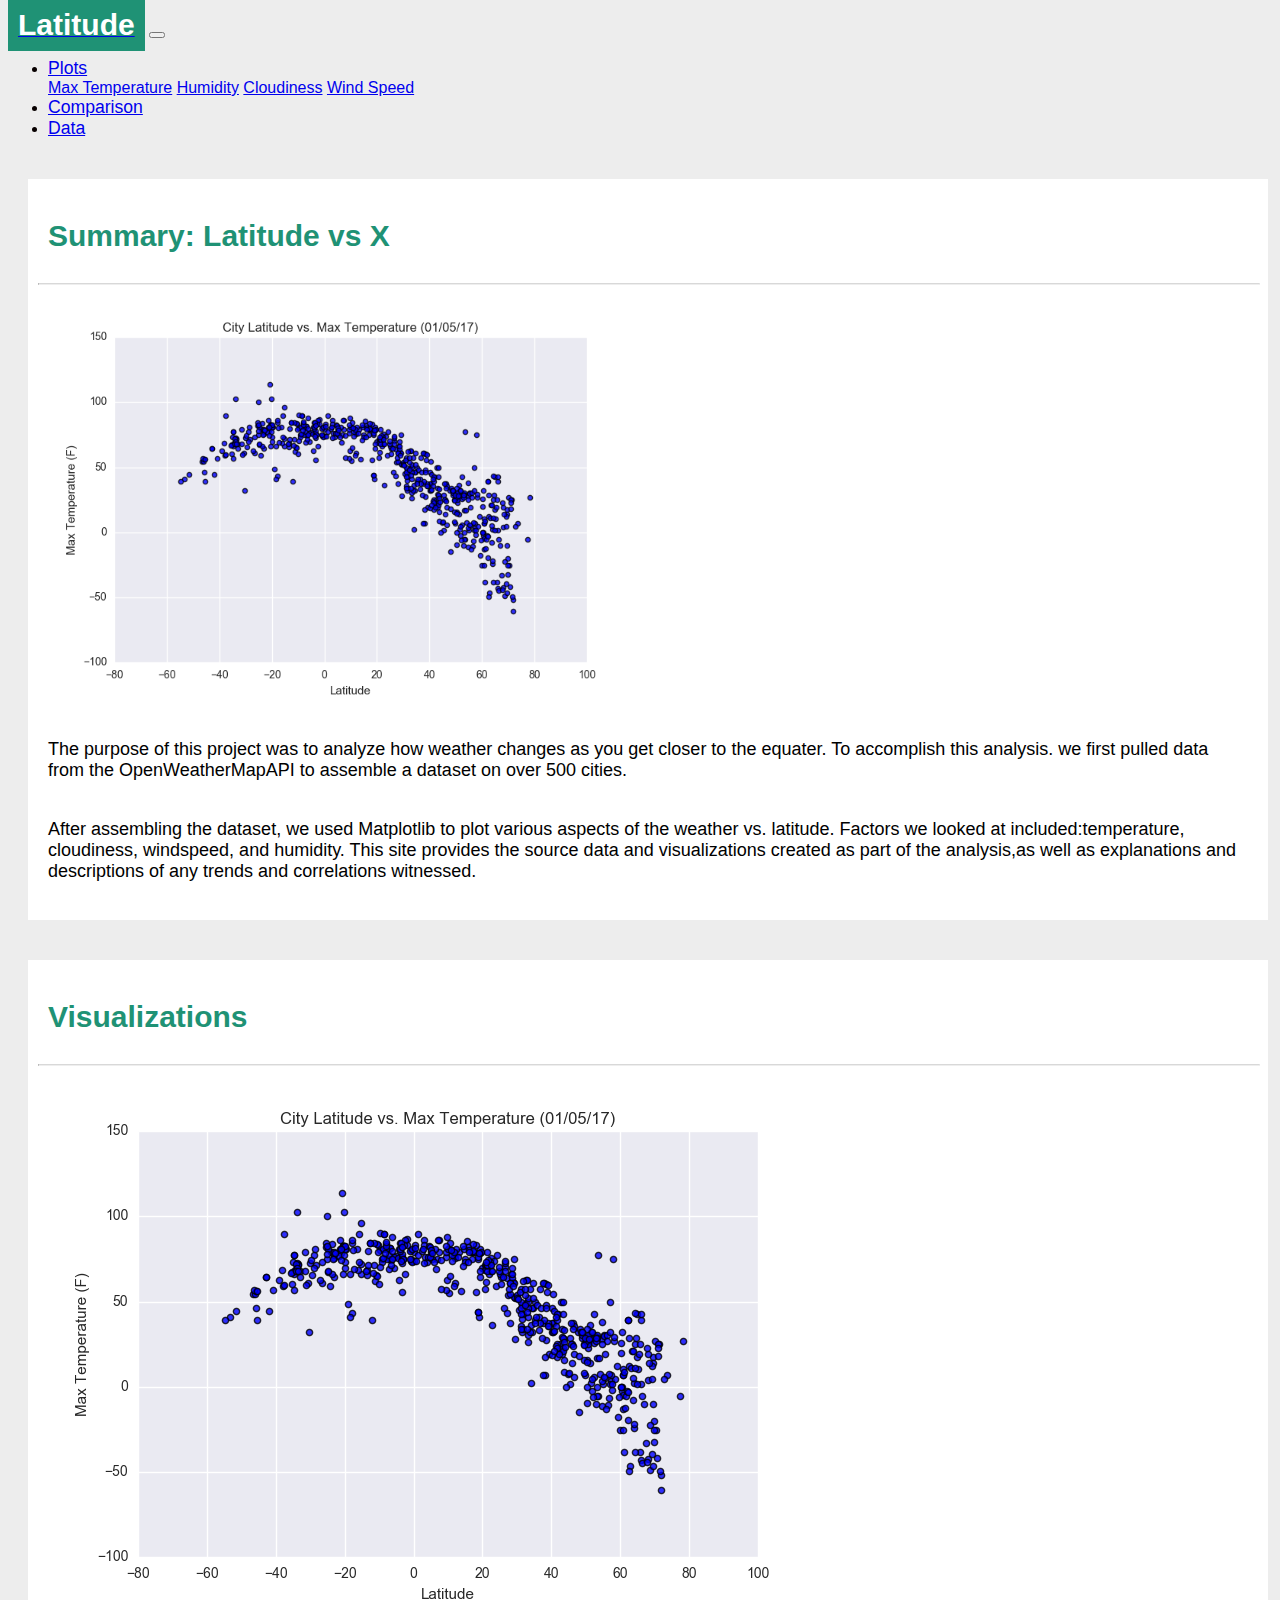
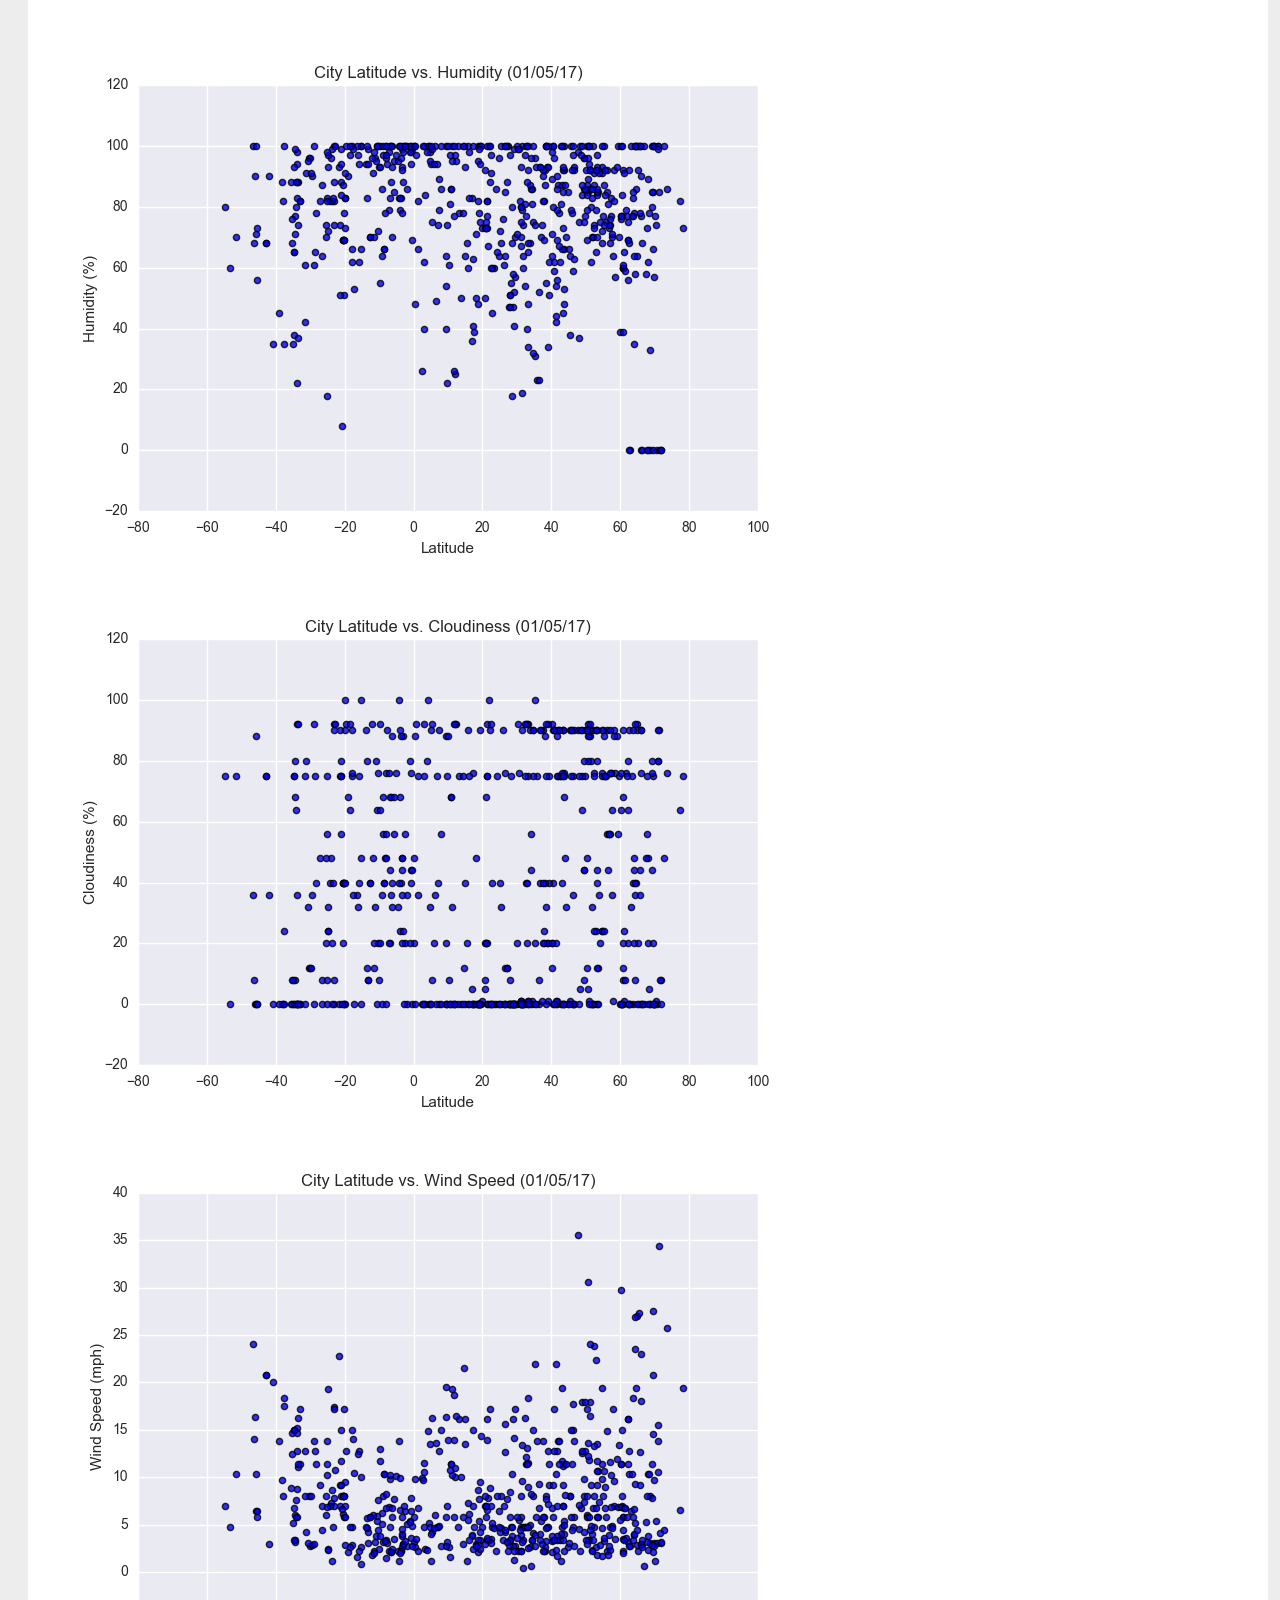
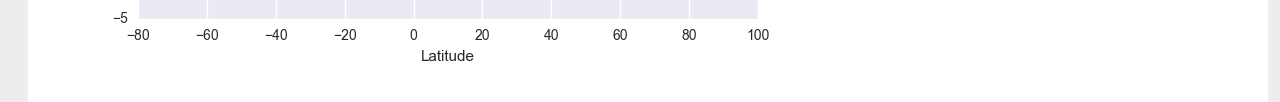
<file: index.html>
<!DOCTYPE html>
<html lang="en">

<head>
  <meta charset="UTF-8">
  <title>HomePage</title>
  <link rel="stylesheet" href="https://cdn.jsdelivr.net/npm/bootstrap@4.5.3/dist/css/bootstrap.min.css" integrity="sha384-TX8t27EcRE3e/ihU7zmQxVncDAy5uIKz4rEkgIXeMed4M0jlfIDPvg6uqKI2xXr2" crossorigin="anonymous">
  <link rel="stylesheet" href="style.css">
</head>

<body>

<!-- Navigation Bar -->
<nav class="navbar navbar-expand-md navbar-light bg-light sticky-top">
 <!-- Latitude -->
	<div class="container-fluid">
		<a class="navbar-brand" href="index.html"><span class="latitude">Latitude</a>

 <!-- change the selection when the screen is smaller -->

        <button class="navbar-toggler" type="button" data-toggle="collapse" data-target="#navbarResponsive">
			<span class="navbar-toggler-icon"></span>
		</button>

 <!-- Plots and drowndown -->
	<div class="collapse navbar-collapse" id="navbarResponsive">
		<ul class="navbar-nav ml-auto">
			<li class="nav-item dropdown">
            <a class="nav-link dropdown-toggle" href="#" id="navbarDropdownMenuLink" role="button" data-toggle="dropdown" aria-haspopup="true" aria-expanded="false">
            Plots
            </a>
            <div class="dropdown-menu" aria-labelledby="navbarDropdownMenuLink">
              <a class="dropdown-item" href="max_temperature.html">Max Temperature</a>
              <a class="dropdown-item" href="humidity.html">Humidity</a>
			  <a class="dropdown-item" href="cloudiness.html">Cloudiness</a>
			  <a class="dropdown-item" href="wind_speed.html">Wind Speed</a>
            </div>
		  </li>

 <!-- comparison and data -->
		  <li class="nav-item active">
			<a class="nav-link" href="comparison.html">Comparison</a>
		  </li>
		  <li class="nav-item">
			<a class="nav-link" href="data.html">Data</a>
		  </li>
		</ul>
	</div>
	</div>
</nav>

<!-- content-->
<!-- summary-->
<div class="content">
		<div class="container-fluid">
			<div class="row">
				<div class="col-sm-12 col-md-7">
					<div class="box">
						<div class="header">
							<h1 class="title">Summary: Latitude vs X</h1>
							<hr class="line">
						</div>
						<div class="content">
							<img src="assets/images/Fig1.png" class="left_shown rounded float-left" alt="Max Temperature" >
							<p>The purpose of this project was to analyze how weather changes as you get closer to the equater. To accomplish this analysis. we first pulled data from the OpenWeatherMapAPI to assemble a dataset on over 500 cities.</p>
							<p>After assembling the dataset, we used Matplotlib to plot various aspects of the weather vs. latitude. Factors we looked at included:temperature, cloudiness, windspeed, and humidity. This site provides the source data and visualizations created as part of the analysis,as well as explanations and descriptions of any trends and correlations witnessed.</p>
						</div>
					</div>
				</div>

<!-- visualizations -->

				<div class="col-sm-12 col-md-5">
						<div class="box">
							<div class="header">
								<h1 class="title">Visualizations</h1>
								<hr class="line">
							</div>
							<div class="content-fluid">
								<div>
									<div class="row padding">
										<div class="col-6">
											<a href="max_temperature.html"><img src="assets/images/Fig1.png" class="img-fluid" alt="Max Temperature" ></a>
										</div>
										<div class="col-6">
											<a href="humidity.html"><img src="assets/images/Fig2.png" class="img-fluid" alt="Humidity"></a>
										</div>
										<div class="col-6">
											<a href="cloudiness.html"><img src="assets/images/Fig3.png" class="img-fluid"  alt="Cloudiness"></a>
										</div>
										<div class="col-6">
											<a href="wind_speed.html"><img src="assets/images/Fig4.png" class="img-fluid"  alt="Wind Speed"></a>
										</div>
	
									</div>
								</div>
							
							</div>
						</div>
					</div>
				</div>
			</div>
		</div>
	</div>

      <!-- jQuery first, then Popper.js, then Bootstrap JS -->
    <script src="https://code.jquery.com/jquery-3.4.1.slim.min.js" integrity="sha384-J6qa4849blE2+poT4WnyKhv5vZF5SrPo0iEjwBvKU7imGFAV0wwj1yYfoRSJoZ+n" crossorigin="anonymous"></script>
    <script src="https://cdn.jsdelivr.net/npm/popper.js@1.16.0/dist/umd/popper.min.js" integrity="sha384-Q6E9RHvbIyZFJoft+2mJbHaEWldlvI9IOYy5n3zV9zzTtmI3UksdQRVvoxMfooAo" crossorigin="anonymous"></script>
    <script src="https://stackpath.bootstrapcdn.com/bootstrap/4.4.1/js/bootstrap.min.js" integrity="sha384-wfSDF2E50Y2D1uUdj0O3uMBJnjuUD4Ih7YwaYd1iqfktj0Uod8GCExl3Og8ifwB6" crossorigin="anonymous"></script>


  </body>
</html>
</file>
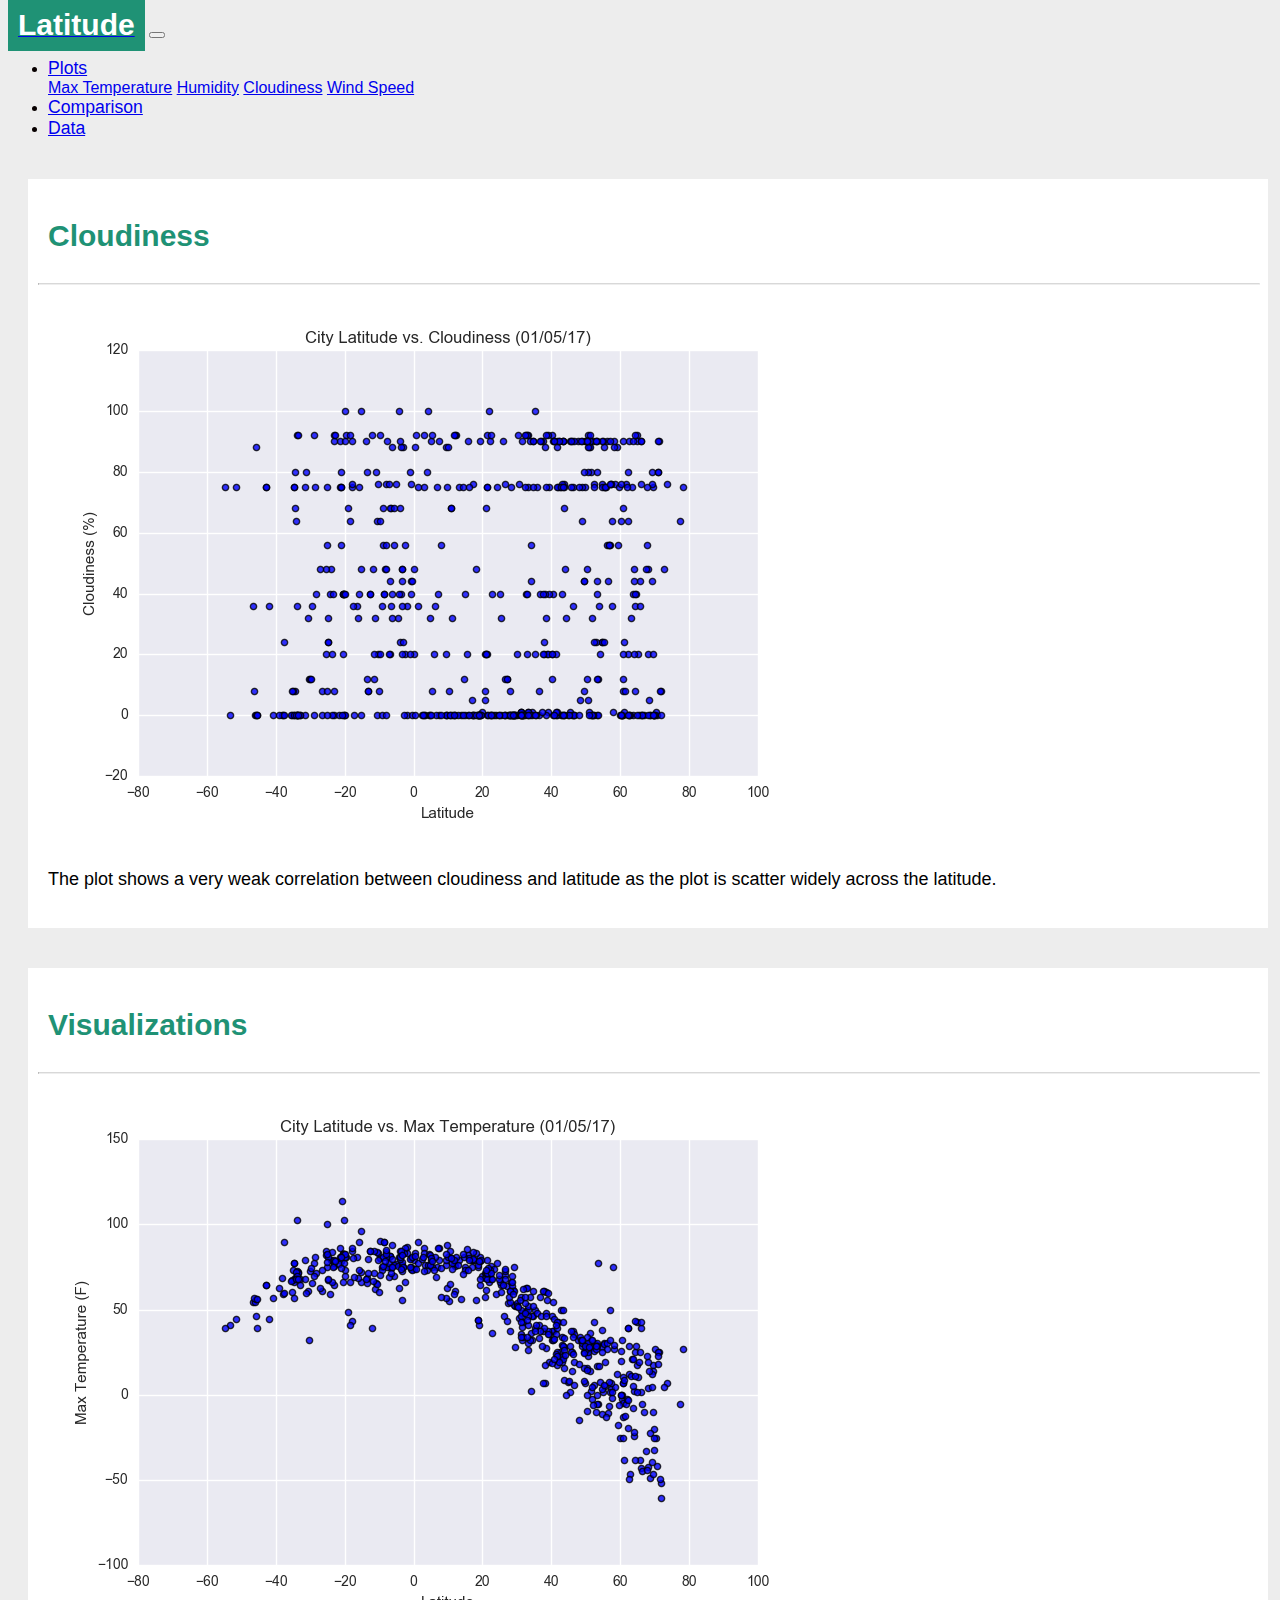
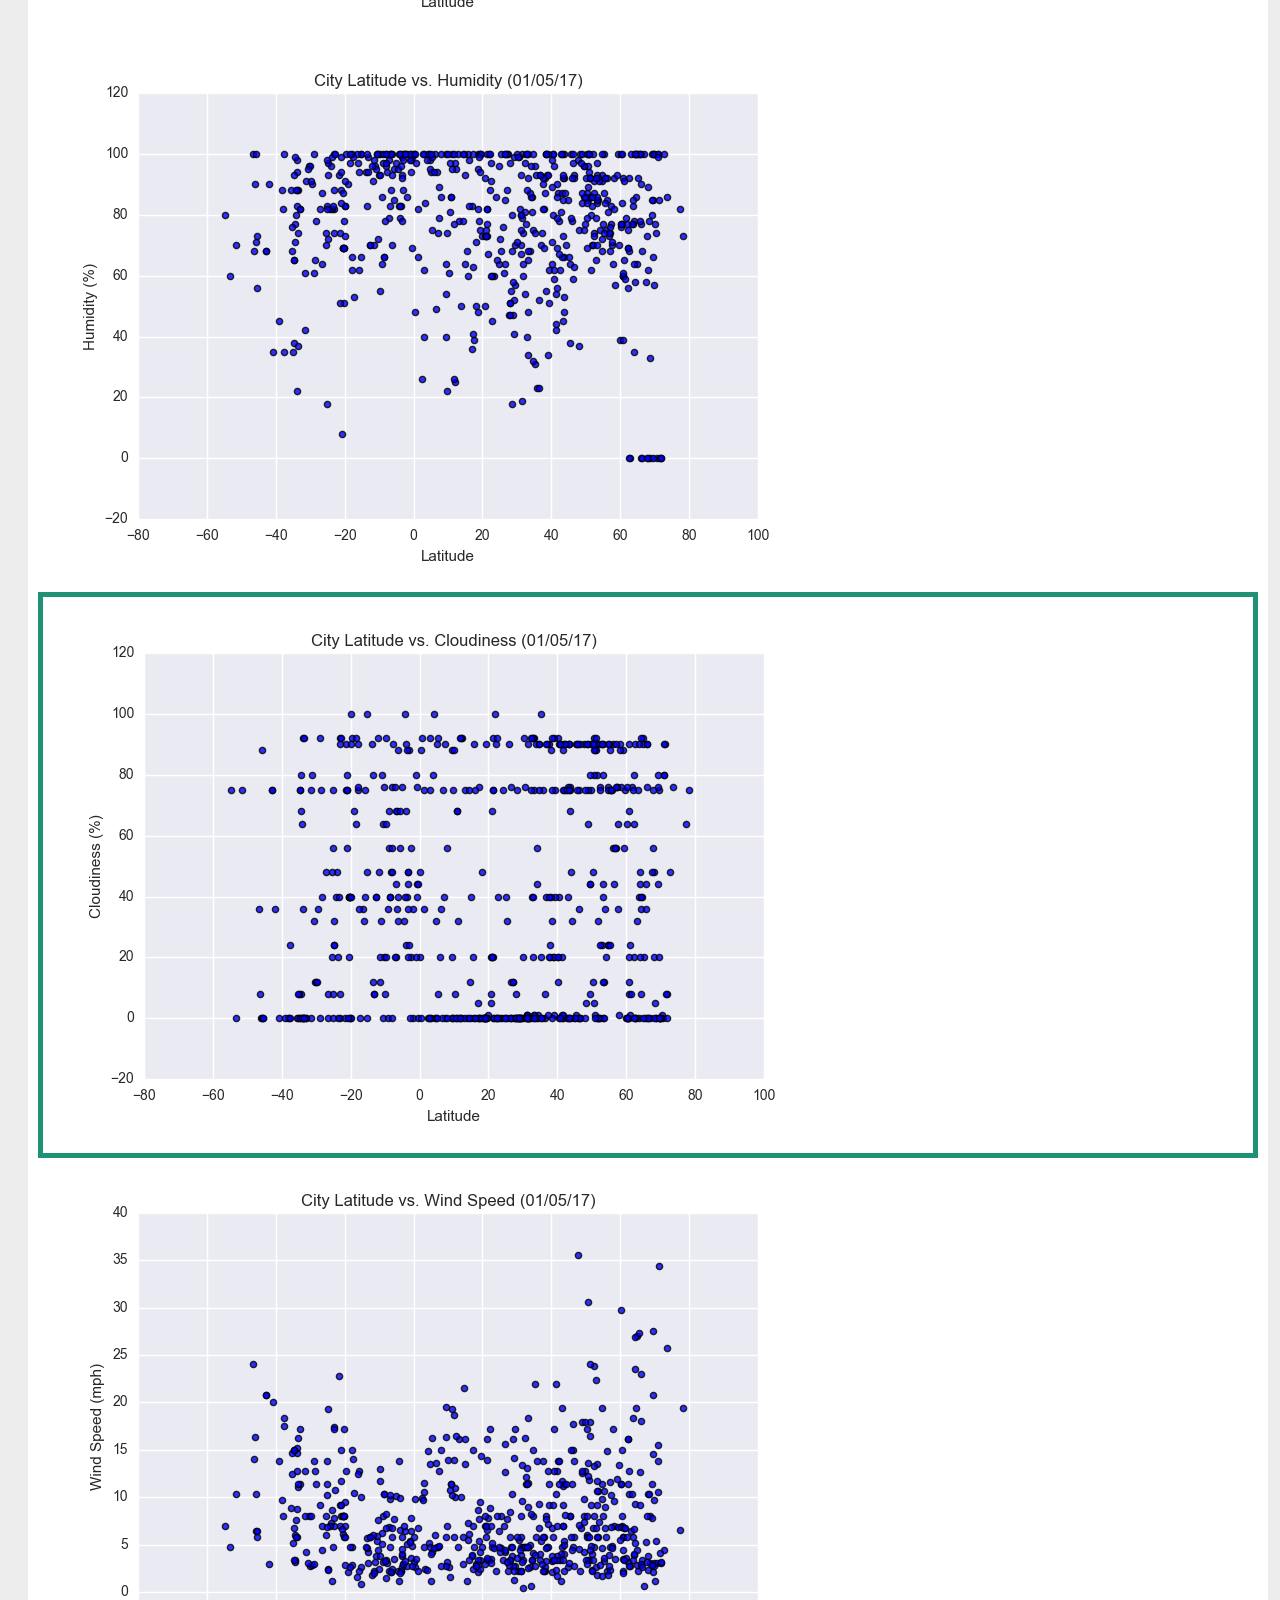
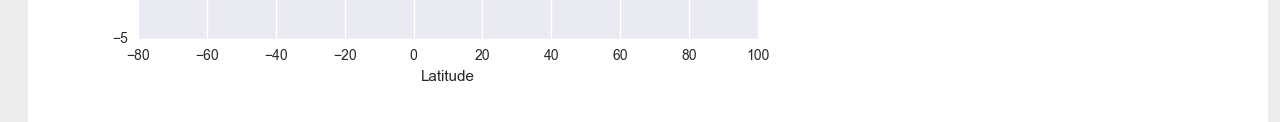
<file: cloudiness.html>
<!DOCTYPE html>
<html lang="en">

<head>
  <meta charset="UTF-8">
  <title>Cloudiness</title>
  <link rel="stylesheet" href="https://cdn.jsdelivr.net/npm/bootstrap@4.5.3/dist/css/bootstrap.min.css" integrity="sha384-TX8t27EcRE3e/ihU7zmQxVncDAy5uIKz4rEkgIXeMed4M0jlfIDPvg6uqKI2xXr2" crossorigin="anonymous">
  <link rel="stylesheet" href="style.css">
</head>

<body>

<!-- Navigation Bar -->
<nav class="navbar navbar-expand-md navbar-light bg-light sticky-top">
 <!-- Latitude -->
	<div class="container-fluid">
		<a class="navbar-brand" href="index.html"><span class="latitude">Latitude</a>
 <!-- change the selection when the screen is smaller -->

        <button class="navbar-toggler" type="button" data-toggle="collapse" data-target="#navbarResponsive">
			<span class="navbar-toggler-icon"></span>
		</button>
        
 <!-- Plots and drowndown -->
	<div class="collapse navbar-collapse" id="navbarResponsive">
		<ul class="navbar-nav ml-auto">
			<li class="nav-item dropdown">
            <a class="nav-link dropdown-toggle" href="#" id="navbarDropdownMenuLink" role="button" data-toggle="dropdown" aria-haspopup="true" aria-expanded="false">
            Plots
            </a>
            <div class="dropdown-menu" aria-labelledby="navbarDropdownMenuLink">
              <a class="dropdown-item" href="max_temperature.html">Max Temperature</a>
              <a class="dropdown-item" href="humidity.html">Humidity</a>
			  <a class="dropdown-item" href="cloudiness.html">Cloudiness</a>
			  <a class="dropdown-item" href="wind_speed.html">Wind Speed</a>
            </div>
		  </li>

 <!-- comparison and data -->
		  <li class="nav-item active">
			<a class="nav-link" href="comparison.html">Comparison</a>
		  </li>
		  <li class="nav-item">
			<a class="nav-link" href="data.html">Data</a>
		  </li>
		</ul>
	</div>
	</div>
</nav>

<!-- content-->
<!-- summary-->
<div class="content">
		<div class="container-fluid">
			<div class="row">
				<div class="col-sm-12 col-md-7">
					<div class="box">
						<div class="header">
							<h1 class="title">Cloudiness</h1>
							<hr class="line">
						</div>
						<div class="content">
							<img src="assets/images/Fig3.png" alt="Cloudiness" >
							<p>The plot shows a very weak correlation between cloudiness and latitude as the plot is scatter widely across the latitude.</p>
						</div>
					</div>
				</div>

<!-- visualizations -->

				<div class="col-sm-12 col-md-5">
						<div class="box">
							<div class="header">
								<h1 class="title">Visualizations</h1>
								<hr class="line">
							</div>
							<div class="content-fluid">
								<div>
									<div class="row padding">
										<div class="col-6">
											<a href="max_temperature.html"><img src="assets/images/Fig1.png" class="img-fluid" alt="Max Temperature" ></a>
										</div>
										<div class="col-6">
											<a href="humidity.html"><img src="assets/images/Fig2.png" class="img-fluid" alt="Humidity"></a>
										</div>
										<div class="col-6 img2">
											<a href="cloudiness.html"><img src="assets/images/Fig3.png" class="img-fluid" alt="Cloudiness"></a>
										</div>
										<div class="col-6">
											<a href="wind_speed.html"><img src="assets/images/Fig4.png" class="img-fluid"  alt="Wind Speed"></a>
										</div>
	
									</div>
								</div>
							
							</div>
						</div>
					</div>
				</div>
			</div>
		</div>
	</div>

  <!-- jQuery first, then Popper.js, then Bootstrap JS -->
    <script src="https://code.jquery.com/jquery-3.4.1.slim.min.js" integrity="sha384-J6qa4849blE2+poT4WnyKhv5vZF5SrPo0iEjwBvKU7imGFAV0wwj1yYfoRSJoZ+n" crossorigin="anonymous"></script>
    <script src="https://cdn.jsdelivr.net/npm/popper.js@1.16.0/dist/umd/popper.min.js" integrity="sha384-Q6E9RHvbIyZFJoft+2mJbHaEWldlvI9IOYy5n3zV9zzTtmI3UksdQRVvoxMfooAo" crossorigin="anonymous"></script>
    <script src="https://stackpath.bootstrapcdn.com/bootstrap/4.4.1/js/bootstrap.min.js" integrity="sha384-wfSDF2E50Y2D1uUdj0O3uMBJnjuUD4Ih7YwaYd1iqfktj0Uod8GCExl3Og8ifwB6" crossorigin="anonymous"></script>


  </body>
</html>
</file>
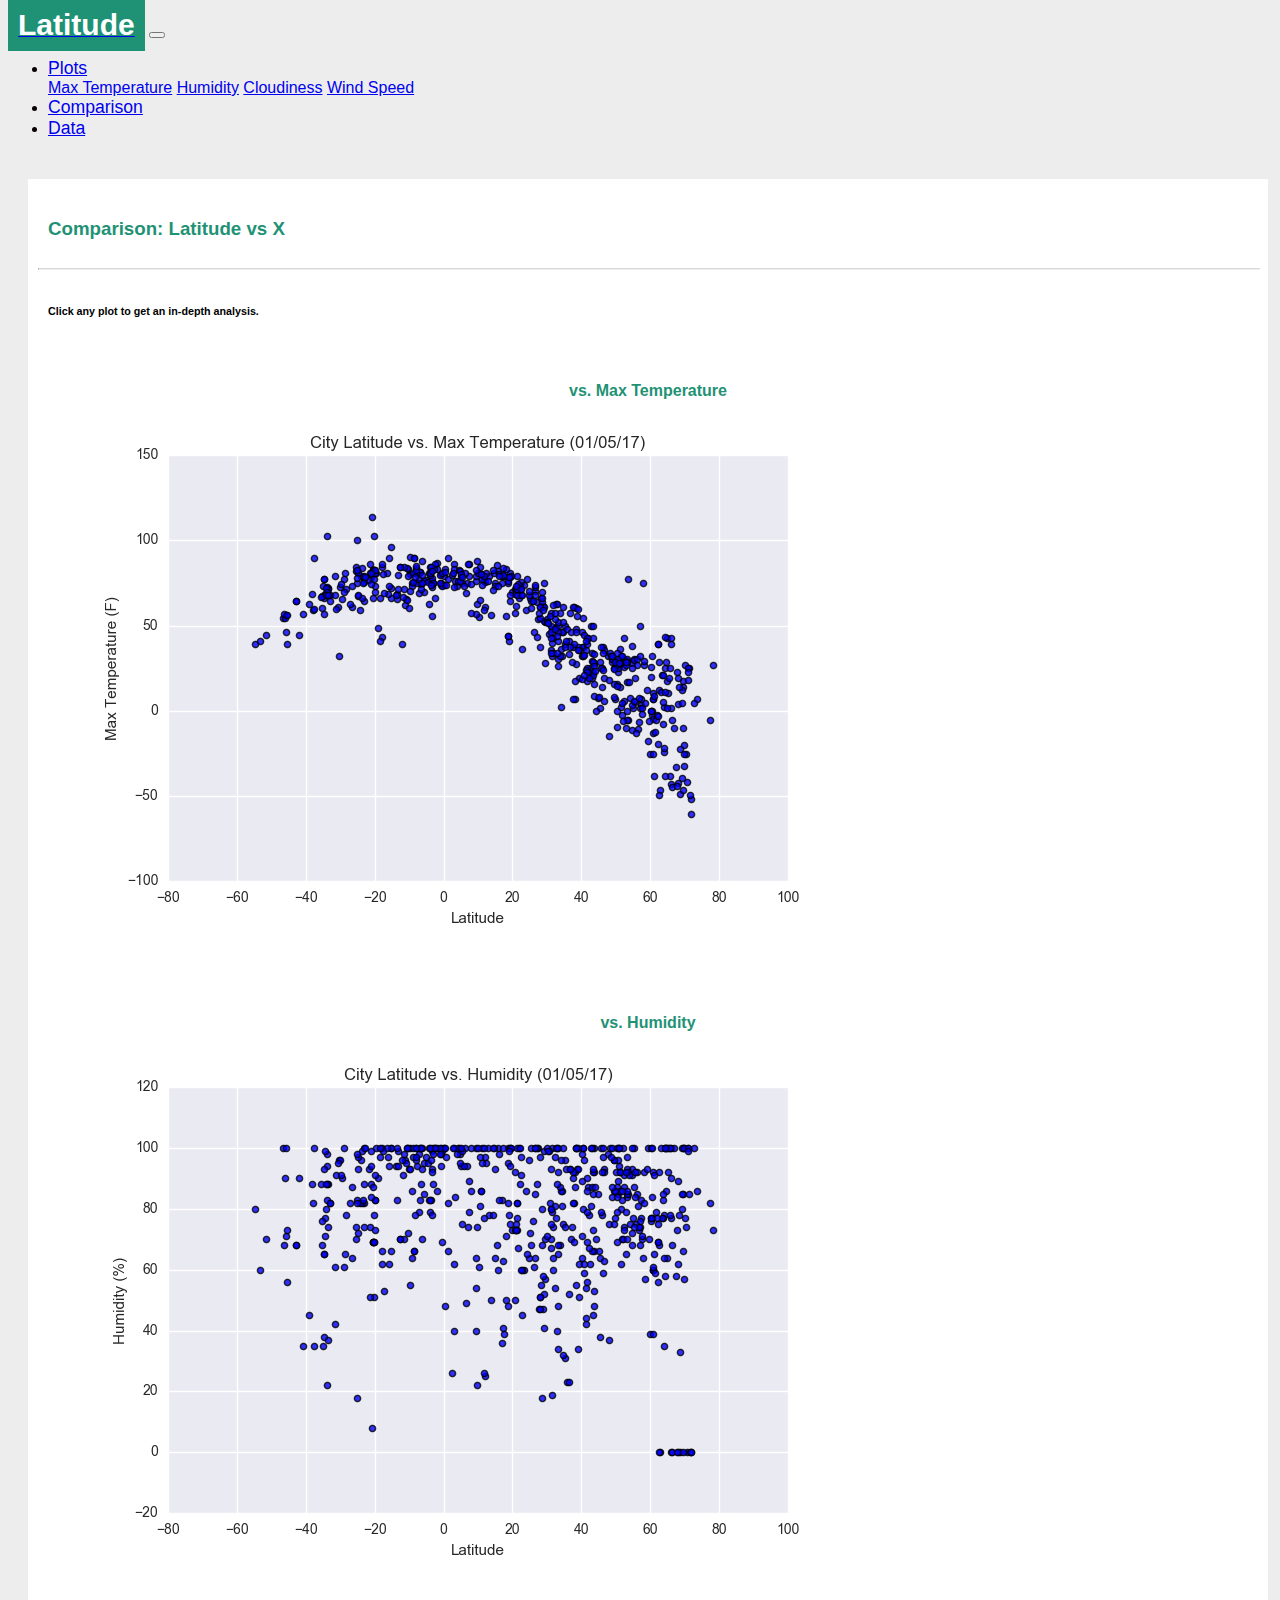
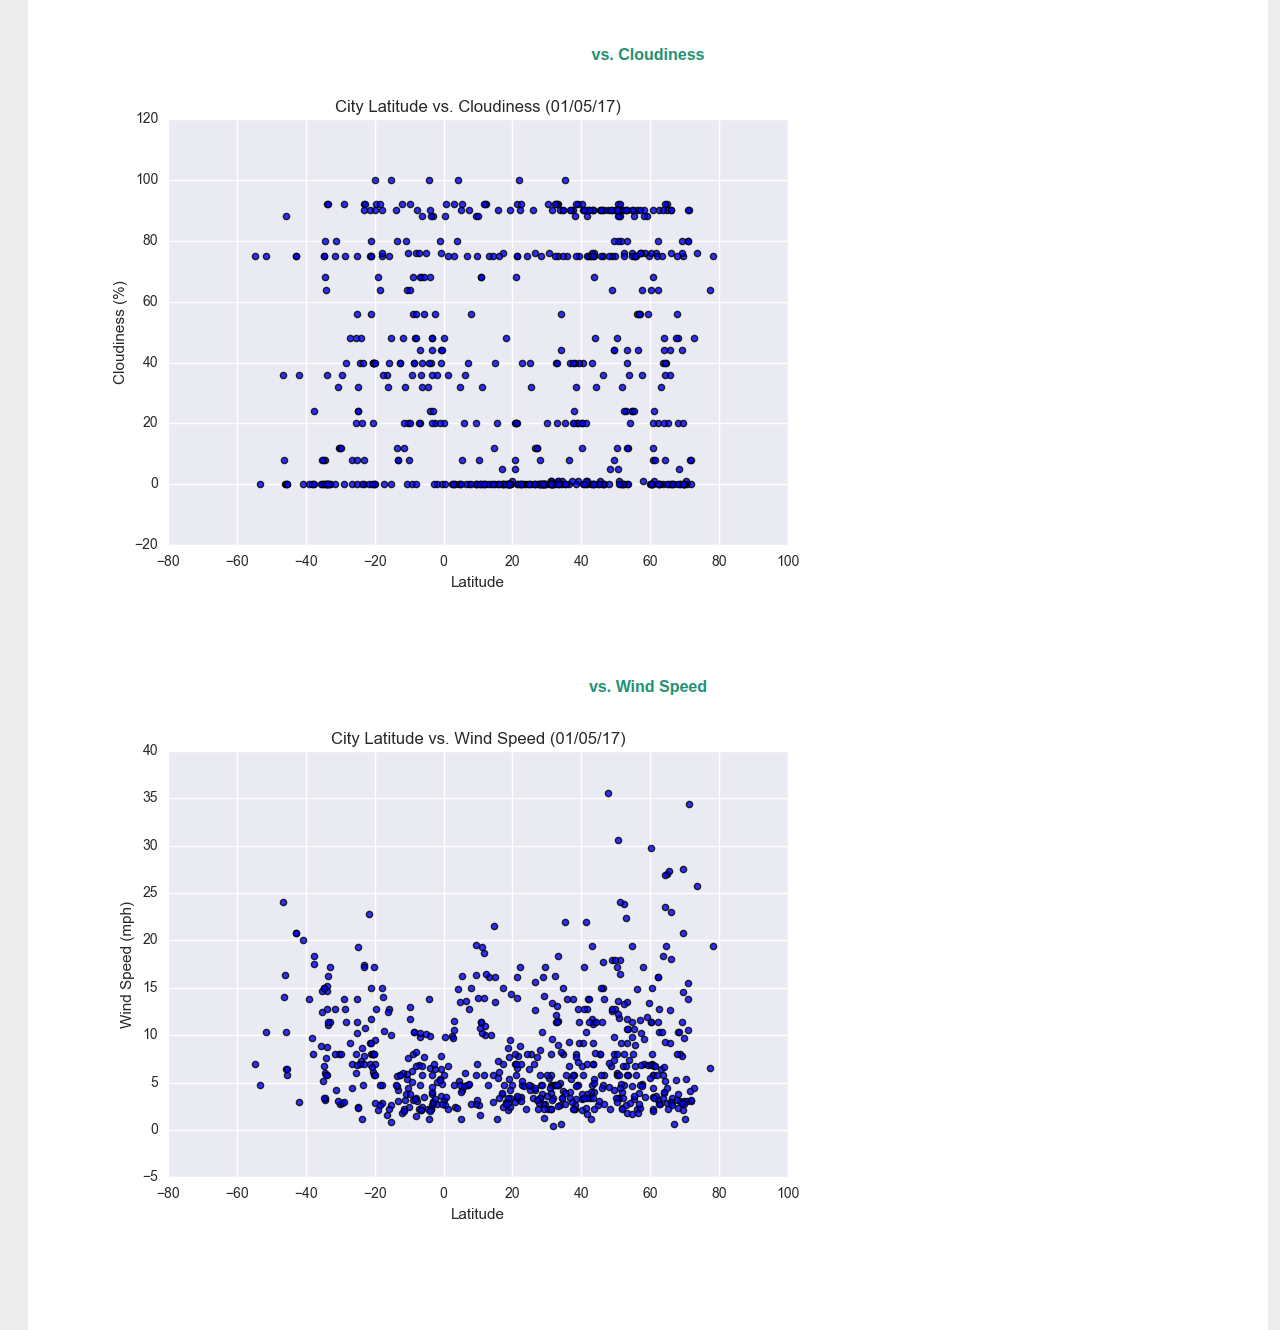
<file: comparison.html>
<!DOCTYPE html>
<html lang="en">

<head>
  <meta charset="UTF-8">
  <title>Comparison</title>
  <link rel="stylesheet" href="https://cdn.jsdelivr.net/npm/bootstrap@4.5.3/dist/css/bootstrap.min.css" integrity="sha384-TX8t27EcRE3e/ihU7zmQxVncDAy5uIKz4rEkgIXeMed4M0jlfIDPvg6uqKI2xXr2" crossorigin="anonymous">
  <link rel="stylesheet" href="style.css">
</head>

<body>

<!-- Navigation Bar -->
<nav class="navbar navbar-expand-md navbar-light bg-light sticky-top">
 <!-- Latitude -->
	<div class="container-fluid">
		<a class="navbar-brand" href="index.html"><span class="latitude">Latitude</a>

 <!-- change the selection when the screen is smaller -->

        <button class="navbar-toggler" type="button" data-toggle="collapse" data-target="#navbarResponsive">
			<span class="navbar-toggler-icon"></span>
		</button>

 <!-- Plots and drowndown -->
	<div class="collapse navbar-collapse" id="navbarResponsive">
		<ul class="navbar-nav ml-auto">
			<li class="nav-item dropdown">
            <a class="nav-link dropdown-toggle" href="#" id="navbarDropdownMenuLink" role="button" data-toggle="dropdown" aria-haspopup="true" aria-expanded="false">
            Plots
            </a>
            <div class="dropdown-menu" aria-labelledby="navbarDropdownMenuLink">
              <a class="dropdown-item" href="max_temperature.html">Max Temperature</a>
              <a class="dropdown-item" href="humidity.html">Humidity</a>
			  <a class="dropdown-item" href="cloudiness.html">Cloudiness</a>
			  <a class="dropdown-item" href="wind_speed.html">Wind Speed</a>
            </div>
		  </li>

 <!-- comparison and data -->
		  <li class="nav-item active">
			<a class="nav-link" href="comparison.html">Comparison</a>
		  </li>
		  <li class="nav-item">
			<a class="nav-link" href="data.html">Data</a>
		  </li>
		</ul>
	</div>
	</div>
</nav>

<!-- Content -->
<div class="container">
		<div class="row">
		  <div>
			<div class="box">
			  <h3 class="title" style="padding: 10px">Comparison: Latitude vs X</h3>
			  <hr class="line">
			  <h6 style="padding: 10px">Click any plot to get an in-depth analysis.</h6>
			  <div class="container" style="padding-bottom: 40px;">
				<div class="row">
				  <div class="col-lg-6" style="padding: 30px;">
					<div class="title" style="text-align: center">vs. Max Temperature</div>
					<a href="max_temperature.html">
					  <img class="img-fluid" src="assets/images/Fig1.png" alt="Max Temperature">
					</a>
				  </div>
				  <div class="col-lg-6" style="padding: 30px;">
					<div class="title" style="text-align: center">vs. Humidity</div>
					<a href="humidity.html">
					  <img class="img-fluid" src="assets/images/Fig2.png" alt="Humidity">
					</a>
				  </div>
				</div>
	
				<div class="row">
				  <div class="col-lg-6" style="padding: 30px;">
					<div class="title" style="text-align: center">vs. Cloudiness</div>
					<a href="cloudiness.html">
					  <img class="img-fluid" src="assets/images/Fig3.png" alt="Cloudiness">
					</a>
	
				  </div>
				  <div class="col-lg-6" style="padding: 30px;">
					<div class="title" style="text-align: center">vs. Wind Speed</div>
					<a href="wind_speed.html">
					  <img class="img-fluid" src="assets/images/Fig4.png" alt="Wind Speed">
					</a>
				  </div>
				</div>
			  </div>
			</div>
		  </div>
		</div>
	  </div>

      <!-- jQuery first, then Popper.js, then Bootstrap JS -->
    <script src="https://code.jquery.com/jquery-3.4.1.slim.min.js" integrity="sha384-J6qa4849blE2+poT4WnyKhv5vZF5SrPo0iEjwBvKU7imGFAV0wwj1yYfoRSJoZ+n" crossorigin="anonymous"></script>
    <script src="https://cdn.jsdelivr.net/npm/popper.js@1.16.0/dist/umd/popper.min.js" integrity="sha384-Q6E9RHvbIyZFJoft+2mJbHaEWldlvI9IOYy5n3zV9zzTtmI3UksdQRVvoxMfooAo" crossorigin="anonymous"></script>
    <script src="https://stackpath.bootstrapcdn.com/bootstrap/4.4.1/js/bootstrap.min.js" integrity="sha384-wfSDF2E50Y2D1uUdj0O3uMBJnjuUD4Ih7YwaYd1iqfktj0Uod8GCExl3Og8ifwB6" crossorigin="anonymous"></script>


  </body>
</html>
</file>
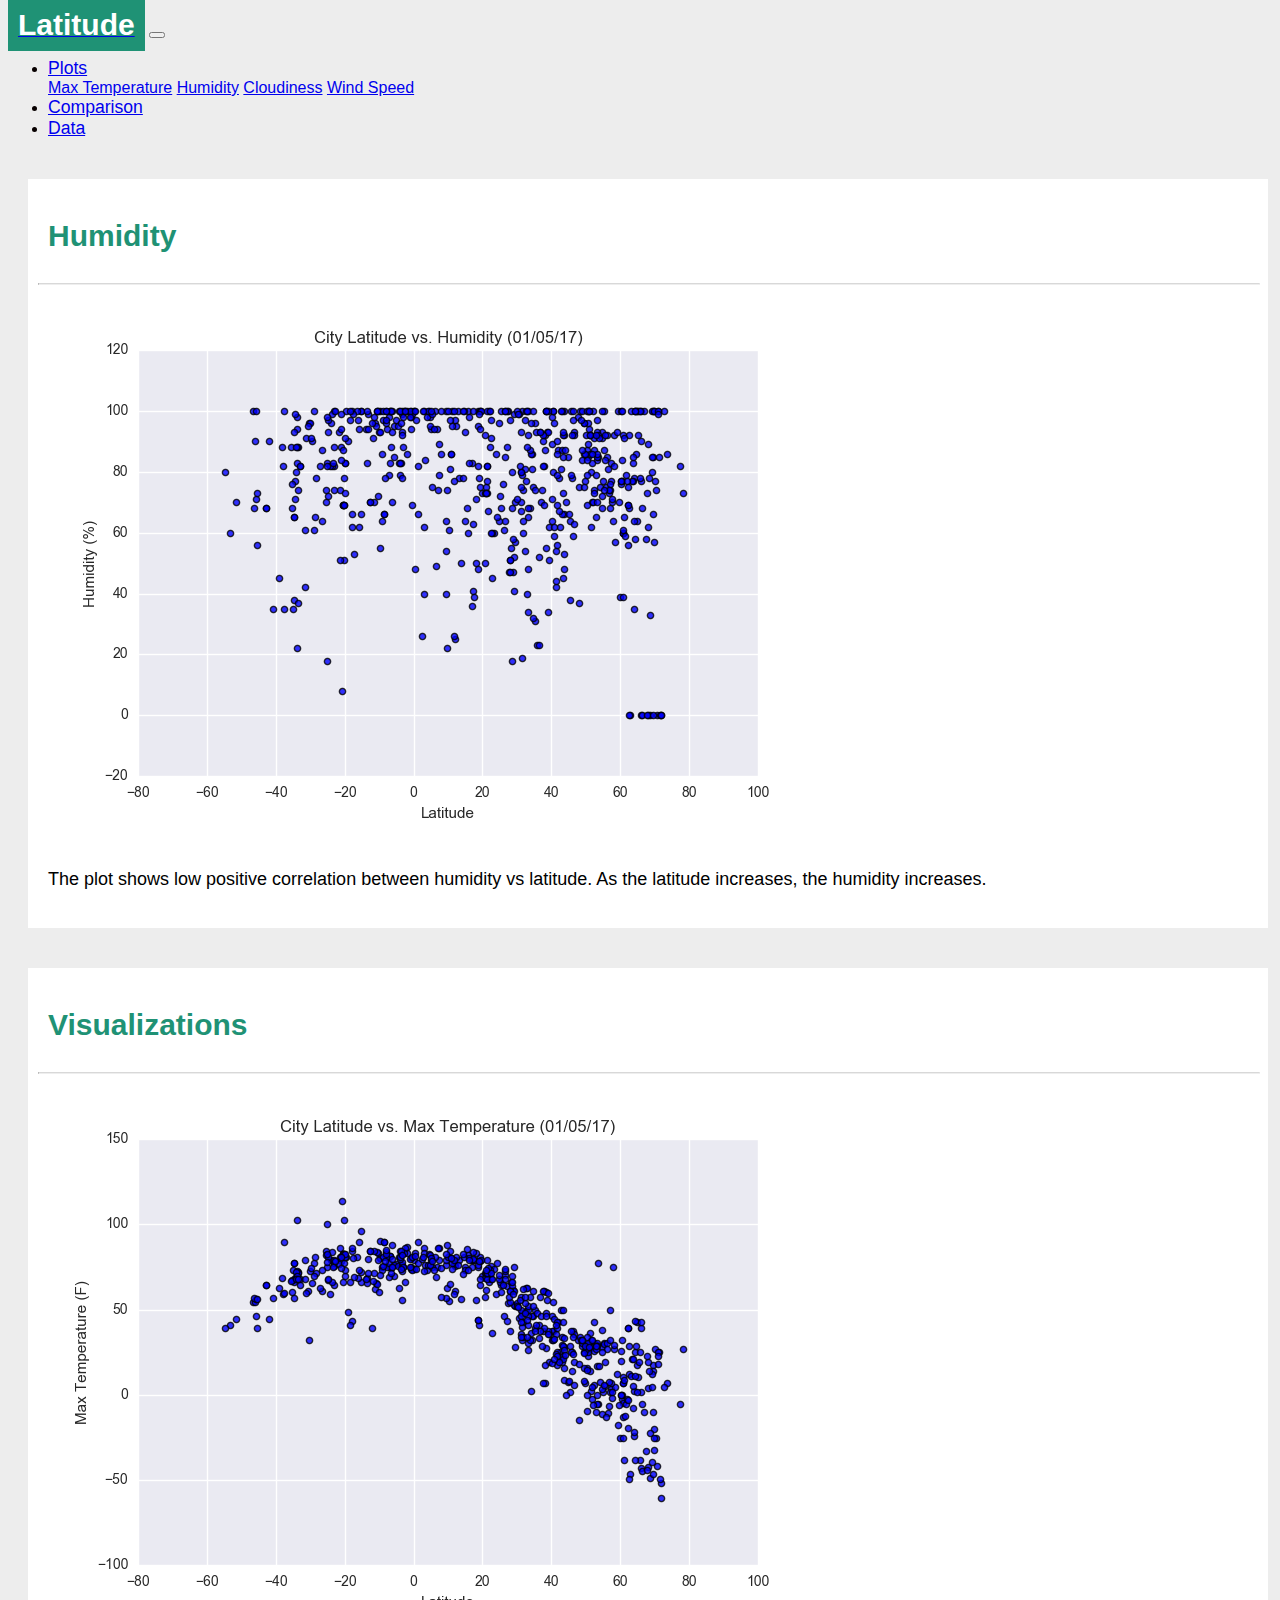
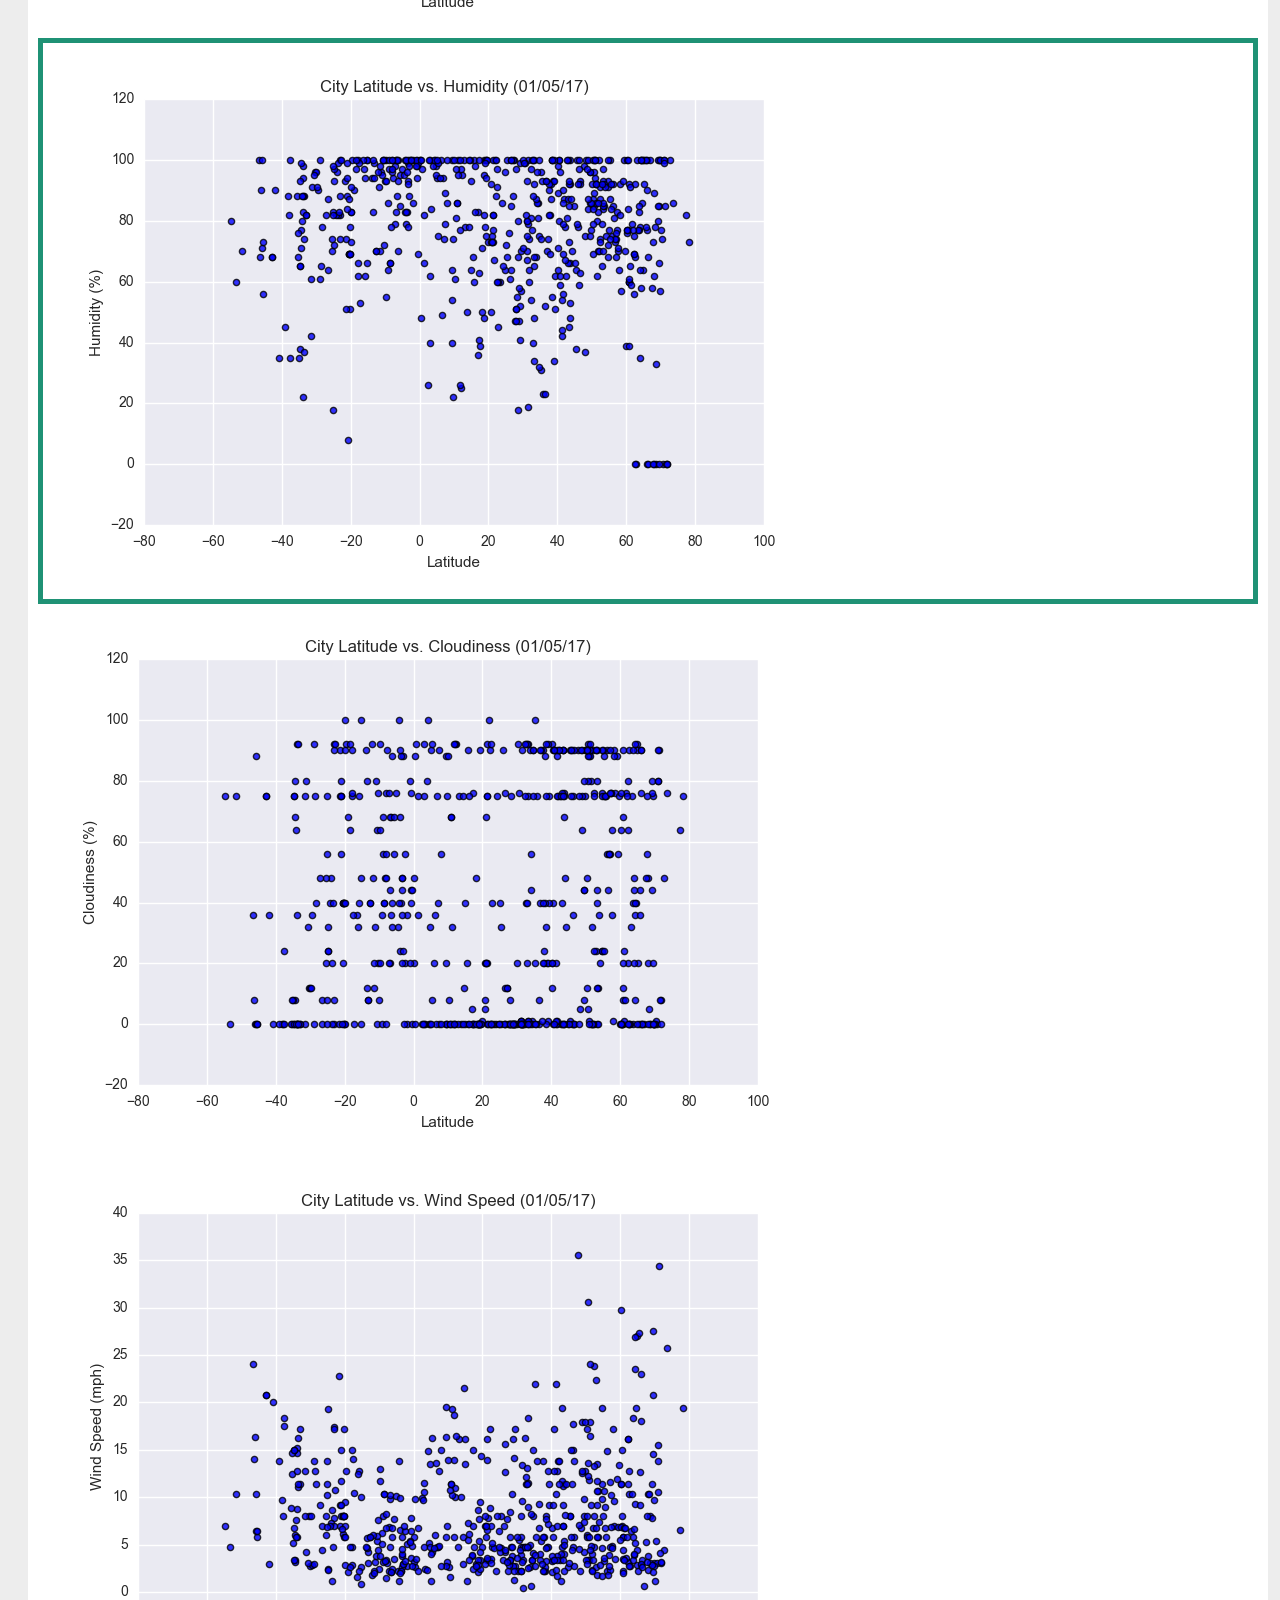
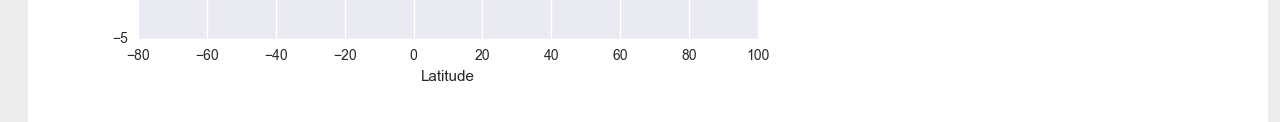
<file: humidity.html>
<!DOCTYPE html>
<html lang="en">

<head>
  <meta charset="UTF-8">
  <title>Humidity</title>
  <link rel="stylesheet" href="https://cdn.jsdelivr.net/npm/bootstrap@4.5.3/dist/css/bootstrap.min.css" integrity="sha384-TX8t27EcRE3e/ihU7zmQxVncDAy5uIKz4rEkgIXeMed4M0jlfIDPvg6uqKI2xXr2" crossorigin="anonymous">
  <link rel="stylesheet" href="style.css">
</head>

<body>

<!-- Navigation Bar -->
<nav class="navbar navbar-expand-md navbar-light bg-light sticky-top">
 <!-- Latitude -->
	<div class="container-fluid">
		<a class="navbar-brand" href="index.html"><span class="latitude">Latitude</a>

 <!-- change the selection when the screen is smaller -->

        <button class="navbar-toggler" type="button" data-toggle="collapse" data-target="#navbarResponsive">
			<span class="navbar-toggler-icon"></span>
		</button>
        
 <!-- Plots and drowndown -->
	<div class="collapse navbar-collapse" id="navbarResponsive">
		<ul class="navbar-nav ml-auto">
			<li class="nav-item dropdown">
            <a class="nav-link dropdown-toggle" href="#" id="navbarDropdownMenuLink" role="button" data-toggle="dropdown" aria-haspopup="true" aria-expanded="false">
            Plots
            </a>
            <div class="dropdown-menu" aria-labelledby="navbarDropdownMenuLink">
              <a class="dropdown-item" href="max_temperature.html">Max Temperature</a>
              <a class="dropdown-item" href="humidity.html">Humidity</a>
			  <a class="dropdown-item" href="cloudiness.html">Cloudiness</a>
			  <a class="dropdown-item" href="wind_speed.html">Wind Speed</a>
            </div>
		  </li>

 <!-- comparison and data -->
		  <li class="nav-item active">
			<a class="nav-link" href="comparison.html">Comparison</a>
		  </li>
		  <li class="nav-item">
			<a class="nav-link" href="data.html">Data</a>
		  </li>
		</ul>
	</div>
	</div>
</nav>

<!-- content-->
<!-- summary-->
<div class="content">
		<div class="container-fluid">
			<div class="row">
				<div class="col-sm-12 col-md-7">
					<div class="box">
						<div class="header">
							<h1 class="title">Humidity</h1>
							<hr class="line">
						</div>
						<div class="content">
							<img src="assets/images/Fig2.png" alt="Humidity" >
							<p>The plot shows low positive correlation between humidity vs latitude. As the latitude increases, the humidity increases.</p>
						</div>
					</div>
				</div>

<!-- visualizations -->

				<div class="col-sm-12 col-md-5">
						<div class="box">
							<div class="header">
								<h1 class="title">Visualizations</h1>
								<hr class="line">
							</div>
							<div class="content-fluid">
								<div>
									<div class="row padding">
										<div class="col-6">
											<a href="max_temperature.html"><img src="assets/images/Fig1.png" class="img-fluid" alt="Max Temperature" ></a>
										</div>
										<div class="col-6 img2">
											<a href="humidity.html"><img src="assets/images/Fig2.png" class="img-fluid" alt="Humidity"></a>
										</div>
										<div class="col-6">
											<a href="cloudiness.html"><img src="assets/images/Fig3.png" class="img-fluid" alt="Cloudiness"></a>
										</div>
										<div class="col-6">
											<a href="wind_speed.html"><img src="assets/images/Fig4.png" class="img-fluid"  alt="Wind Speed"></a>
										</div>
	
									</div>
								</div>
							
							</div>
						</div>
					</div>
				</div>
			</div>
		</div>
	</div>

  <!-- jQuery first, then Popper.js, then Bootstrap JS -->
    <script src="https://code.jquery.com/jquery-3.4.1.slim.min.js" integrity="sha384-J6qa4849blE2+poT4WnyKhv5vZF5SrPo0iEjwBvKU7imGFAV0wwj1yYfoRSJoZ+n" crossorigin="anonymous"></script>
    <script src="https://cdn.jsdelivr.net/npm/popper.js@1.16.0/dist/umd/popper.min.js" integrity="sha384-Q6E9RHvbIyZFJoft+2mJbHaEWldlvI9IOYy5n3zV9zzTtmI3UksdQRVvoxMfooAo" crossorigin="anonymous"></script>
    <script src="https://stackpath.bootstrapcdn.com/bootstrap/4.4.1/js/bootstrap.min.js" integrity="sha384-wfSDF2E50Y2D1uUdj0O3uMBJnjuUD4Ih7YwaYd1iqfktj0Uod8GCExl3Og8ifwB6" crossorigin="anonymous"></script>


  </body>
</html>
</file>
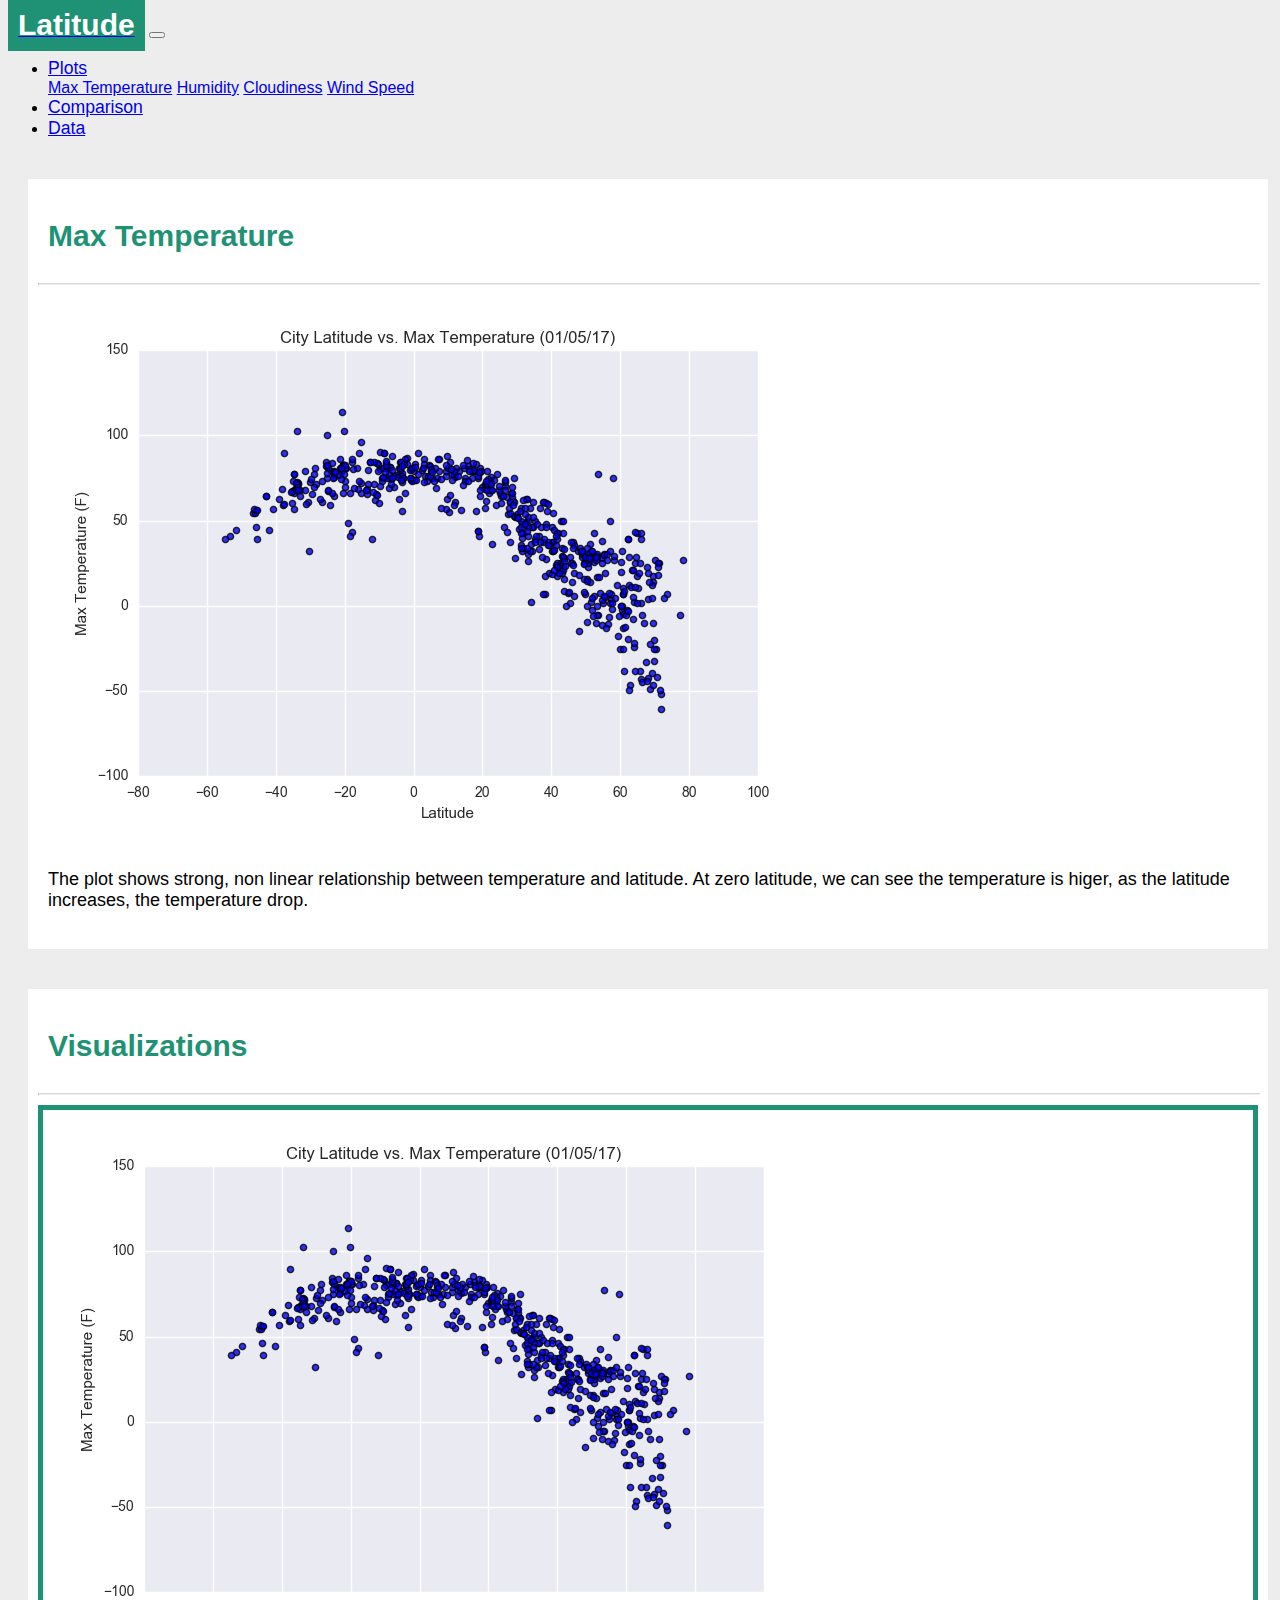
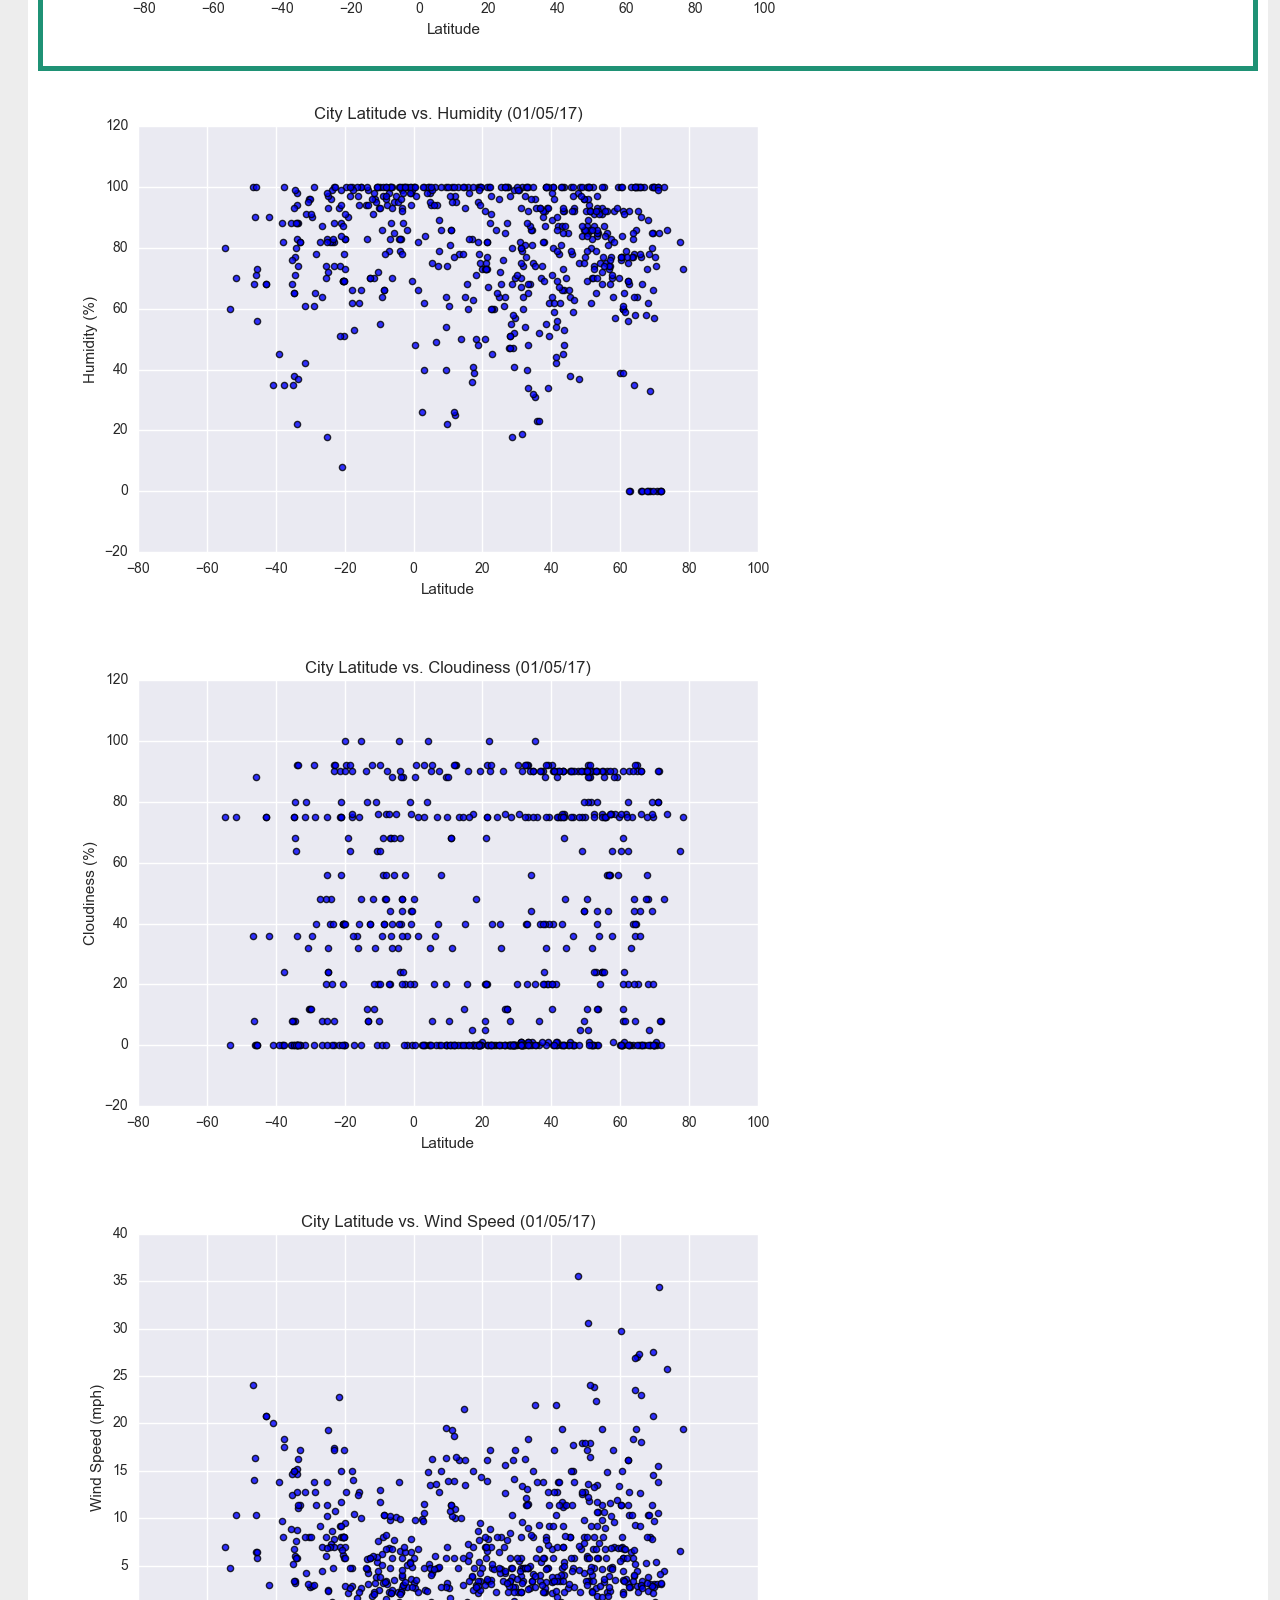
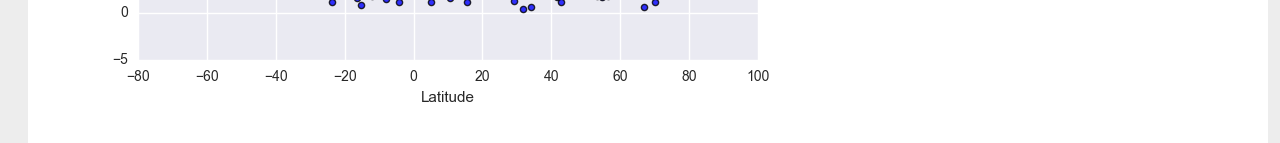
<file: max_temperature.html>
<!DOCTYPE html>
<html lang="en">

<head>
  <meta charset="UTF-8">
  <title>Max_Temperature</title>
  <link rel="stylesheet" href="https://cdn.jsdelivr.net/npm/bootstrap@4.5.3/dist/css/bootstrap.min.css" integrity="sha384-TX8t27EcRE3e/ihU7zmQxVncDAy5uIKz4rEkgIXeMed4M0jlfIDPvg6uqKI2xXr2" crossorigin="anonymous">
  <link rel="stylesheet" href="style.css">
</head>

<body>

<!-- Navigation Bar -->
<nav class="navbar navbar-expand-md navbar-light bg-light sticky-top">
 <!-- Latitude -->
	<div class="container-fluid">
		<a class="navbar-brand" href="index.html"><span class="latitude">Latitude</a>

 <!-- change the selection when the screen is smaller -->

        <button class="navbar-toggler" type="button" data-toggle="collapse" data-target="#navbarResponsive">
			<span class="navbar-toggler-icon"></span>
		</button>
        
 <!-- Plots and drowndown -->
	<div class="collapse navbar-collapse" id="navbarResponsive">
		<ul class="navbar-nav ml-auto">
			<li class="nav-item dropdown">
            <a class="nav-link dropdown-toggle" href="#" id="navbarDropdownMenuLink" role="button" data-toggle="dropdown" aria-haspopup="true" aria-expanded="false">
            Plots
            </a>
            <div class="dropdown-menu" aria-labelledby="navbarDropdownMenuLink">
              <a class="dropdown-item" href="max_temperature.html">Max Temperature</a>
              <a class="dropdown-item" href="humidity.html">Humidity</a>
			  <a class="dropdown-item" href="cloudiness.html">Cloudiness</a>
			  <a class="dropdown-item" href="wind_speed.html">Wind Speed</a>
            </div>
		  </li>

 <!-- comparison and data -->
		  <li class="nav-item active">
			<a class="nav-link" href="comparison.html">Comparison</a>
		  </li>
		  <li class="nav-item">
			<a class="nav-link" href="data.html">Data</a>
		  </li>
		</ul>
	</div>
	</div>
</nav>

<!-- content-->
<!-- summary-->
<div class="content">
		<div class="container-fluid">
			<div class="row">
				<div class="col-sm-12 col-md-7">
					<div class="box">
						<div class="header">
							<h1 class="title">Max Temperature</h1>
							<hr class="line">
						</div>
						<div class="content">
							<img src="assets/images/Fig1.png" alt="Max Temperature" >
							<p>The plot shows strong, non linear relationship between temperature and latitude. At zero latitude, we can see the temperature is higer, as the latitude increases, the temperature drop.</p>
						</div>
					</div>
				</div>

<!-- visualizations -->

				<div class="col-sm-12 col-md-5">
						<div class="box">
							<div class="header">
								<h1 class="title">Visualizations</h1>
								<hr class="line">
							</div>
							<div class="content-fluid">
								<div>
									<div class="row padding">
										<div class="col-6 img2">
											<a href="max_temperature.html"><img src="assets/images/Fig1.png" class="img-fluid" alt="Max Temperature" ></a>
										</div>
										<div class="col-6">
											<a href="humidity.html"><img src="assets/images/Fig2.png" class="img-fluid" alt="Humidity"></a>
										</div>
										<div class="col-6">
											<a href="cloudiness.html"><img src="assets/images/Fig3.png" class="img-fluid" alt="Cloudiness"></a>
										</div>
										<div class="col-6">
											<a href="wind_speed.html"><img src="assets/images/Fig4.png" class="img-fluid"  alt="Wind Speed"></a>
										</div>
	
									</div>
								</div>
							
							</div>
						</div>
					</div>
				</div>
			</div>
		</div>
	</div>

  <!-- jQuery first, then Popper.js, then Bootstrap JS -->
    <script src="https://code.jquery.com/jquery-3.4.1.slim.min.js" integrity="sha384-J6qa4849blE2+poT4WnyKhv5vZF5SrPo0iEjwBvKU7imGFAV0wwj1yYfoRSJoZ+n" crossorigin="anonymous"></script>
    <script src="https://cdn.jsdelivr.net/npm/popper.js@1.16.0/dist/umd/popper.min.js" integrity="sha384-Q6E9RHvbIyZFJoft+2mJbHaEWldlvI9IOYy5n3zV9zzTtmI3UksdQRVvoxMfooAo" crossorigin="anonymous"></script>
    <script src="https://stackpath.bootstrapcdn.com/bootstrap/4.4.1/js/bootstrap.min.js" integrity="sha384-wfSDF2E50Y2D1uUdj0O3uMBJnjuUD4Ih7YwaYd1iqfktj0Uod8GCExl3Og8ifwB6" crossorigin="anonymous"></script>


  </body>
</html>
</file>
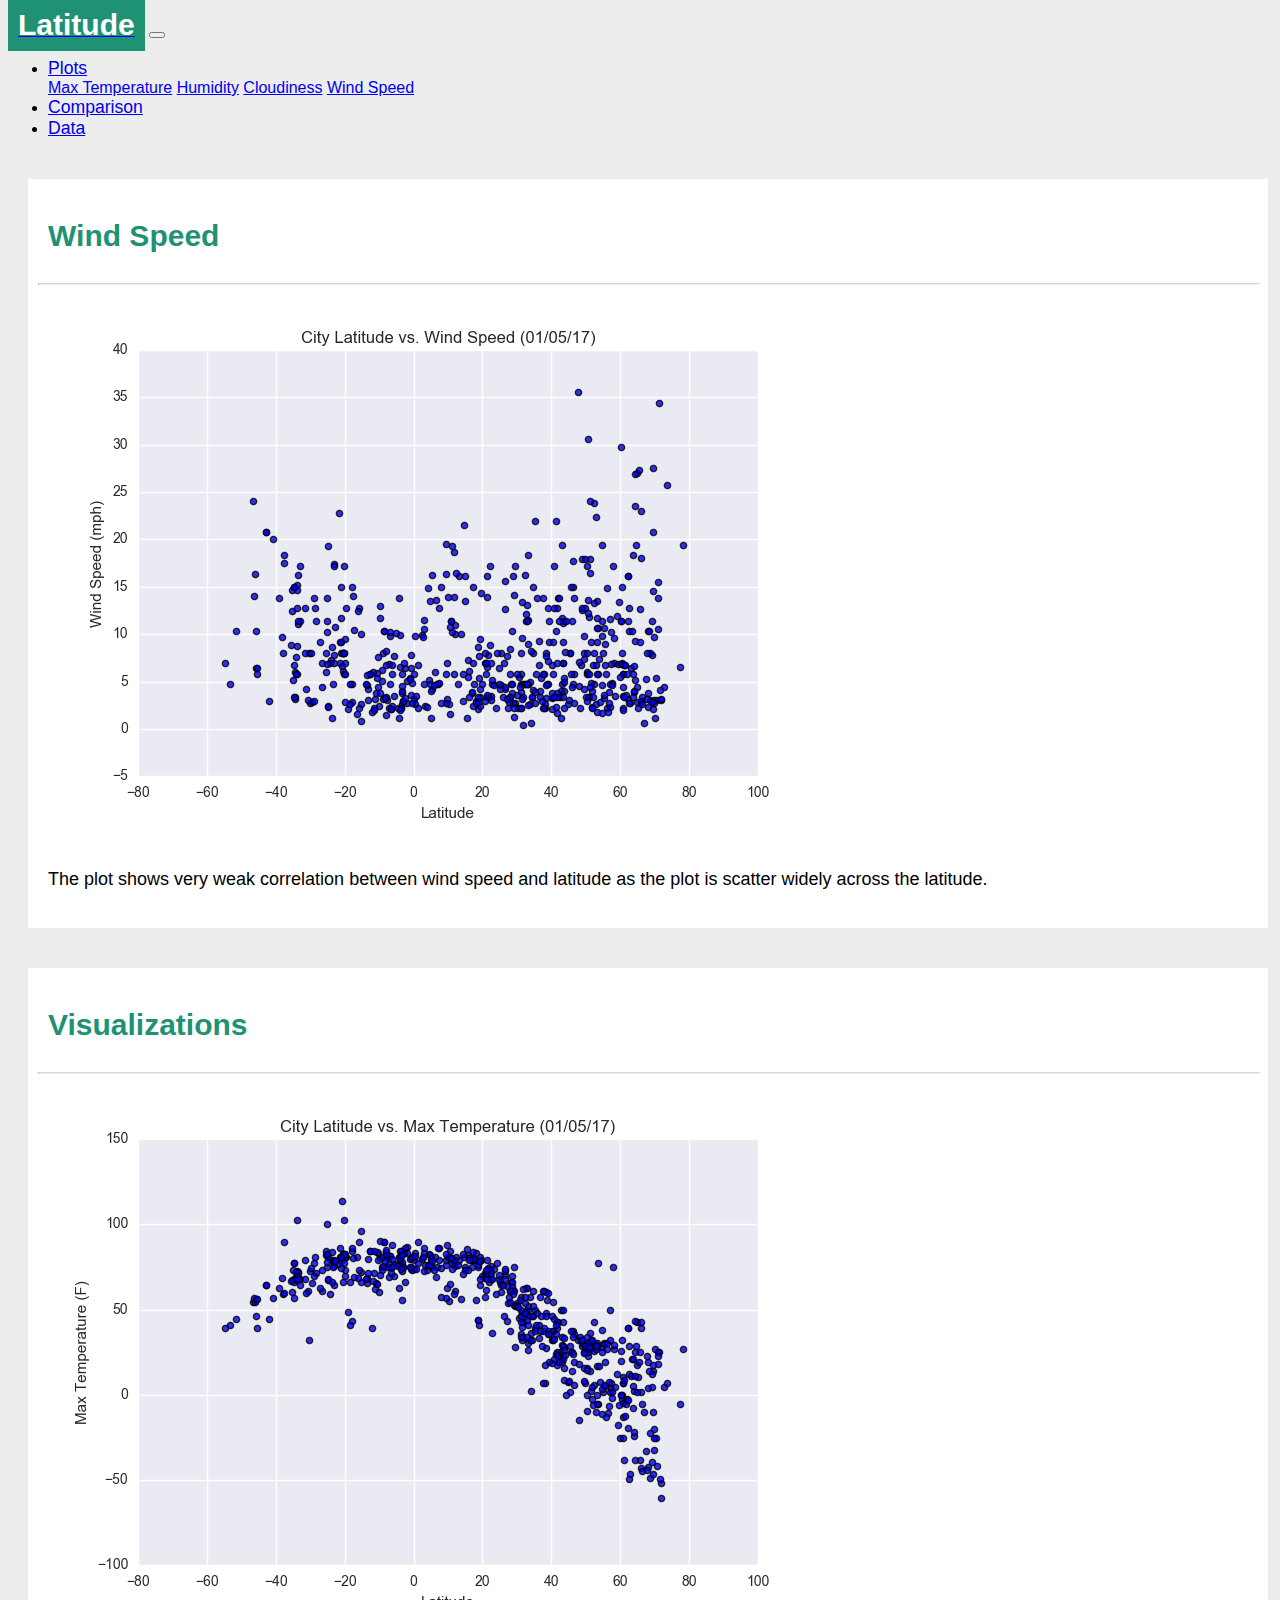
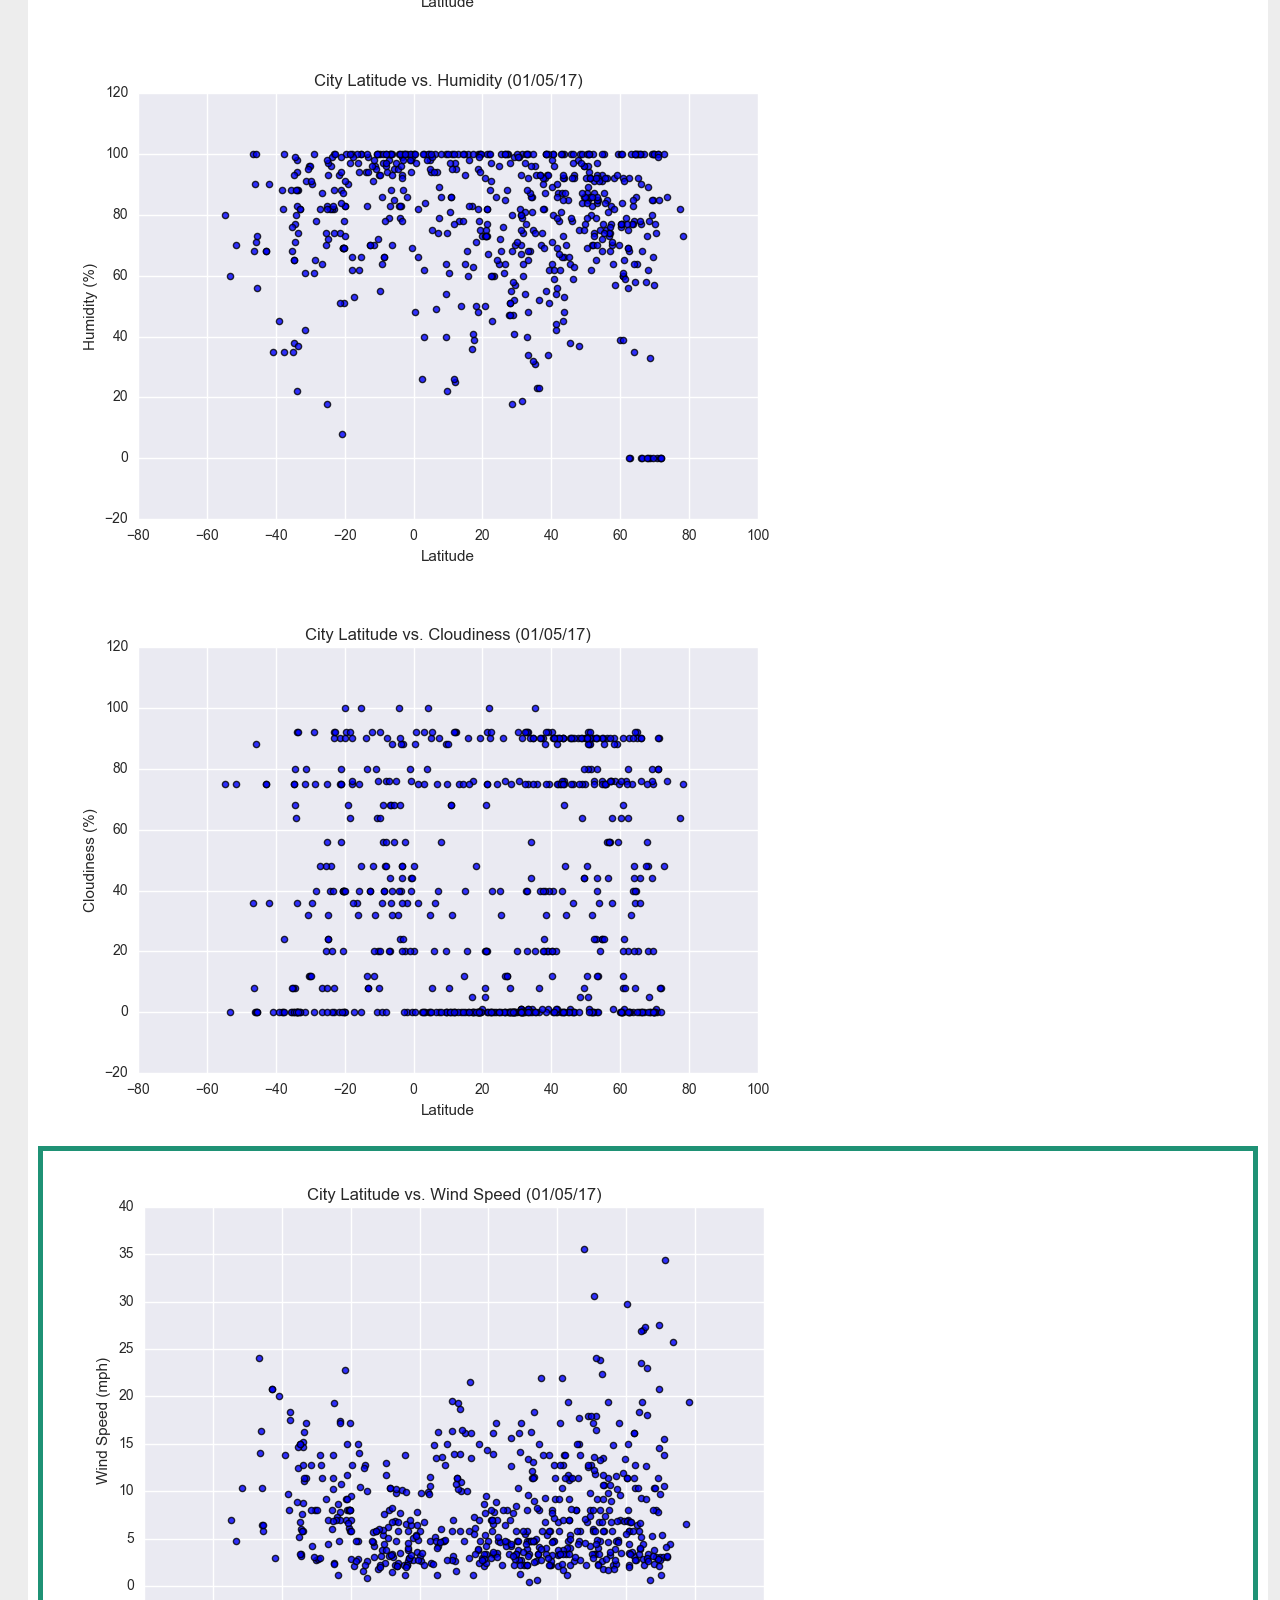
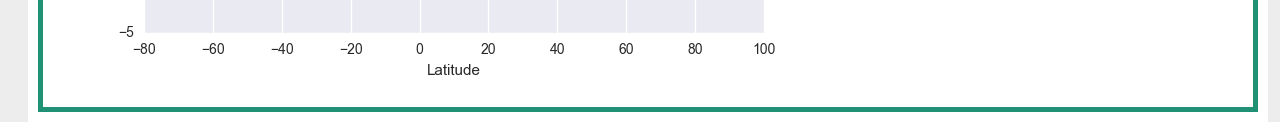
<file: wind_speed.html>
<!DOCTYPE html>
<html lang="en">

<head>
  <meta charset="UTF-8">
  <title>Wind_Speed</title>
  <link rel="stylesheet" href="https://cdn.jsdelivr.net/npm/bootstrap@4.5.3/dist/css/bootstrap.min.css" integrity="sha384-TX8t27EcRE3e/ihU7zmQxVncDAy5uIKz4rEkgIXeMed4M0jlfIDPvg6uqKI2xXr2" crossorigin="anonymous">
  <link rel="stylesheet" href="style.css">
</head>

<body>

<!-- Navigation Bar -->
<nav class="navbar navbar-expand-md navbar-light bg-light sticky-top">
 <!-- Latitude -->
	<div class="container-fluid">
		<a class="navbar-brand" href="index.html"><span class="latitude">Latitude</a>

 <!-- change the selection when the screen is smaller -->

        <button class="navbar-toggler" type="button" data-toggle="collapse" data-target="#navbarResponsive">
			<span class="navbar-toggler-icon"></span>
		</button>
        
 <!-- Plots and drowndown -->
	<div class="collapse navbar-collapse" id="navbarResponsive">
		<ul class="navbar-nav ml-auto">
			<li class="nav-item dropdown">
            <a class="nav-link dropdown-toggle" href="#" id="navbarDropdownMenuLink" role="button" data-toggle="dropdown" aria-haspopup="true" aria-expanded="false">
            Plots
            </a>
            <div class="dropdown-menu" aria-labelledby="navbarDropdownMenuLink">
              <a class="dropdown-item" href="max_temperature.html">Max Temperature</a>
              <a class="dropdown-item" href="humidity.html">Humidity</a>
			  <a class="dropdown-item" href="cloudiness.html">Cloudiness</a>
			  <a class="dropdown-item" href="wind_speed.html">Wind Speed</a>
            </div>
		  </li>

 <!-- comparison and data -->
		  <li class="nav-item active">
			<a class="nav-link" href="comparison.html">Comparison</a>
		  </li>
		  <li class="nav-item">
			<a class="nav-link" href="data.html">Data</a>
		  </li>
		</ul>
	</div>
	</div>
</nav>

<!-- content-->
<!-- summary-->
<div class="content">
		<div class="container-fluid">
			<div class="row">
				<div class="col-sm-12 col-md-7">
					<div class="box">
						<div class="header">
							<h1 class="title">Wind Speed</h1>
							<hr class="line">
						</div>
						<div class="content">
							<img src="assets/images/Fig4.png" alt="Wind Speed" >
							<p>The plot shows very weak correlation between wind speed and latitude as the plot is scatter widely across the latitude.</p>
						</div>
					</div>
				</div>

<!-- visualizations -->

				<div class="col-sm-12 col-md-5">
						<div class="box">
							<div class="header">
								<h1 class="title">Visualizations</h1>
								<hr class="line">
							</div>
							<div class="content-fluid">
								<div>
									<div class="row padding">
										<div class="col-6">
											<a href="max_temperature.html"><img src="assets/images/Fig1.png" class="img-fluid" alt="Max Temperature" ></a>
										</div>
										<div class="col-6">
											<a href="humidity.html"><img src="assets/images/Fig2.png" class="img-fluid" alt="Humidity"></a>
										</div>
										<div class="col-6">
											<a href="cloudiness.html"><img src="assets/images/Fig3.png" class="img-fluid" alt="Cloudiness"></a>
										</div>
										<div class="col-6  img2">
											<a href="wind_speed.html"><img src="assets/images/Fig4.png" class="img-fluid"  alt="Wind Speed"></a>
										</div>
	
									</div>
								</div>
							
							</div>
						</div>
					</div>
				</div>
			</div>
		</div>
	</div>

  <!-- jQuery first, then Popper.js, then Bootstrap JS -->
    <script src="https://code.jquery.com/jquery-3.4.1.slim.min.js" integrity="sha384-J6qa4849blE2+poT4WnyKhv5vZF5SrPo0iEjwBvKU7imGFAV0wwj1yYfoRSJoZ+n" crossorigin="anonymous"></script>
    <script src="https://cdn.jsdelivr.net/npm/popper.js@1.16.0/dist/umd/popper.min.js" integrity="sha384-Q6E9RHvbIyZFJoft+2mJbHaEWldlvI9IOYy5n3zV9zzTtmI3UksdQRVvoxMfooAo" crossorigin="anonymous"></script>
    <script src="https://stackpath.bootstrapcdn.com/bootstrap/4.4.1/js/bootstrap.min.js" integrity="sha384-wfSDF2E50Y2D1uUdj0O3uMBJnjuUD4Ih7YwaYd1iqfktj0Uod8GCExl3Og8ifwB6" crossorigin="anonymous"></script>


  </body>
</html>
</file>
<file: style.css>
html, body {
    height: 100%;
    width: 100%;
    font-family: Arial, Helvetica, sans-serif;
    color: rgb(8, 0, 0);
    background-color: #EDEDED; 
  }

  .navbar-nav li {
    padding-right: 40px;
  }

  .nav-link {
    font-size: 1.1em !important;
  }
  
  .latitude {
      color: white;
      font-size: 30px;
      font-family:Arial, Helvetica, sans-serif;
      font-weight: bolder;
      background-color: #1f9275;
      padding: 10px
    }
  
    .box {
      margin-top: 40px; 
      margin-right: 20px;
      margin-left: 20px;
      padding: 10px 10px 10px; 
      color:black;
      background-color: white; 
     }
    
  h1{
      padding: 10px;
      font-size: 30px;
    }
  
  p{
      padding: 10px;
      margin-top: 10px;
      font-size: 18px; 
  }
  
  
  hr.line {
      border-top: 1px solid #d5d5d5ef;
      width: 100%;
      margin-top: 5px;
      margin-bottom: 10px;
    }
  
    .left_shown{
      width:50% !important;
      height:40% !important;
  }
  
  
  table{
      border-top: none; 
  }
  
.title {
    font-family:Arial, Helvetica, sans-serif;
    font-weight: bold;
    color: #1f9275;
  }

  .img2 {
    padding:1px;
    border:5px solid #1f9275;
 }
  
 .tabledata{
  border-top: none; 
}


  
  /*---Media Queries --*/

@media (max-width: 768px) {
  
  .dropdown-item{
      font-size: 15px;
  }
  
  
  .latitude {
      color: white;
      font-size: 25px;
      font-family:Arial, Helvetica, sans-serif;
      font-weight: bolder;
      background-color: #1f9275;
      padding: 8px
    }
  
    h1{
      padding: 8px;
      font-size: 25px;
    }
    h2{
      padding: 6px;
      font-size: 16px;
    }
  
    h3{
      font-size: 18px;
    }
  
    h6{
      font-size: 10px;
    }
  
    p{
      padding: 8px;
      margin-top: 8px;
      font-size: 14px; 
  }
  
  .th{
      font-size: 14px;
  }
  table{
      font-size: 12px;
  }
    }
    
    @media (max-width: 576px) {
  
  .dropdown-item{
          font-size: 10px;
      }
  
  
  
  .latitude {
      color: white;
      font-size: 20px;
      font-family:Arial, Helvetica, sans-serif;
      font-weight: bolder;
      background-color: #1f9275;
      padding: 6px
    }
    h1{
      padding: 6px;
      font-size: 20px;
    }
    h2{
      padding: 4px;
      font-size: 15px;
    }
    h3{
      font-size: 14px;
    }
  
    h6{
      font-size: 8px;
    }
    p{
      padding: 6px;
      margin-top: 6px;
      font-size: 12px; 
  }
  
  .th{
      font-size: 12px;
  }
  table{
      font-size: 10px;
  }
  
    }
</file>
